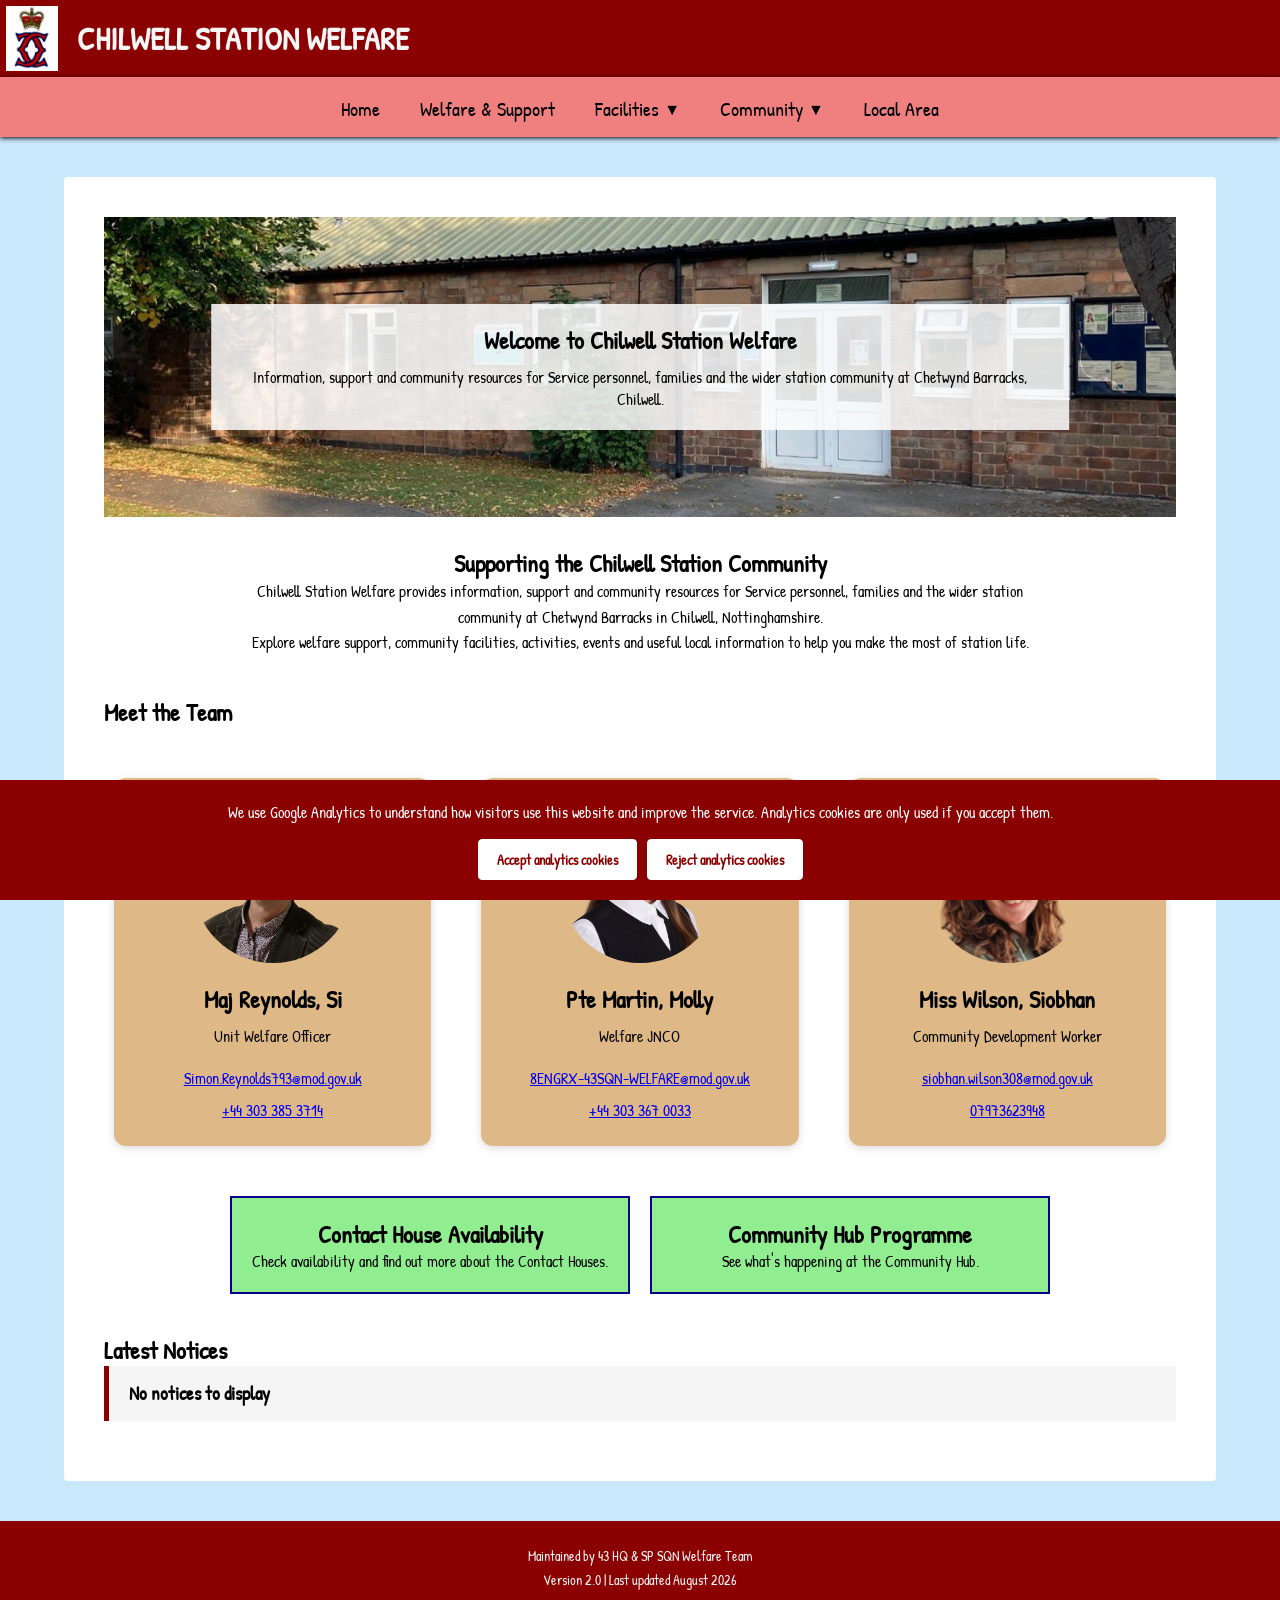
<file: index.html>
<!DOCTYPE html>
<html>
    <head>
        <link rel="stylesheet" href="./cookie-consent.css">
        <script src="./cookie-consent.js" defer></script>

        <title>Chilwell Station Welfare | Chetwynd Barracks</title>
        <meta charset="UTF-8">
        <meta name="viewport" content="width=device-width, initial-scale=1.0">
        <meta name="description" content="Chilwell Station Welfare provides information, support and community resources for Service personnel, families and the wider station community at Chetwynd Barracks, Chilwell.">
        <link rel="stylesheet" href="./style.css">
        <link rel="preconnect" href="https://fonts.googleapis.com">
        <link rel="preconnect" href="https://fonts.gstatic.com" crossorigin>
        <link href="https://fonts.googleapis.com/css2?family=Patrick+Hand&display=swap" rel="stylesheet">
    </head>
    <body>
        <header>
            <a href="./index.html" class="logo">
                <img src="./images/chetwynd-logo.png" alt="Chilwell Station Welfare logo">
                <span>Chilwell Station Welfare</span>
            </a>

            <button class="menu-toggle" id="menu-toggle">☰</button>

            <nav>
                <ul id="nav-menu">
                    <li><a href="./index.html">Home</a></li>
                    <li><a href="./welfare-support.html">Welfare & Support</a></li>

                    <li class="dropdown" id="facilities-dropdown">
                        <button class="dropdown-button" id="facilities-button">Facilities <span>▼</span></button>
                        <ul class="dropdown-menu" id="facilities-menu">
                            <li><a href="./contact-house.html">Welfare Facilities</a></li>
                            <li><a href="./otherfacilities.html">Other Facilities</a></li>
                        </ul>
                    </li>

                    <li class="dropdown" id="community-dropdown">
                        <button class="dropdown-button" id="community-button">Community <span>▼</span></button>
                        <ul class="dropdown-menu" id="community-menu">
                            <li><a href="./whats-on.html">What's On</a></li>
                            <li><a href="./community-hub.html">Community Hub</a></li>
                            <li><a href="./activities-clubs.html">Activities & Clubs</a></li>
                        </ul>
                    </li>
                    <li><a href="./localarea.html">Local Area</a></li>
                </ul>
            </nav>
        </header>
        <main>
            <section class="hero">
                <img src="./images/welfare.jpg" alt="Chilwell Station">

                <div class="hero-text">
                    <h1>Welcome to Chilwell Station Welfare</h1>
                    <p>
                        Information, support and community resources for Service personnel,
                        families and the wider station community at Chetwynd Barracks, Chilwell.
                    </p>
                </div>
            </section>

            <section class="introduction">

                <h2>Supporting the Chilwell Station Community</h2>

                <p>
                    Chilwell Station Welfare provides information, support and community
                    resources for Service personnel, families and the wider station
                    community at Chetwynd Barracks in Chilwell, Nottinghamshire.
                </p>

                <p>
                    Explore welfare support, community facilities, activities, events and
                    useful local information to help you make the most of station life.
                </p>

            </section>

            </section>
            <section>
                <h2 id="meet-team">Meet the Team</h2>
                <div class="profiles">
                    <section class="profile">
                        <img class="uwo-headshot" src="./images/welfare-officer-headshot.png" alt="Profile of welfare officer">
                        <h2>Maj Reynolds, Si</h2>
                        <p class="role">Unit Welfare Officer</p>
                        <a href="mailto:simon.reynolds793@mod.gov.uk">Simon.Reynolds793@mod.gov.uk</a>
                        <a href="tel:+443033778896">+44 303 385 3714</a>
                    </section>
                    <section class="profile">
                        <img src="./images/molly-martin-headshot-.png" alt="Profile of welfare JNCO">
                        <h2>Pte Martin, Molly</h2>
                        <p class="role">Welfare JNCO</p>
                        <a href="mailto:8ENGRX-43SQN-WELFARE@mod.gov.uk">8ENGRX-43SQN-WELFARE@mod.gov.uk</a>
                        <a href="tel:+443033670033">+44 303 367 0033</a>
                    </section>
                    <section class="profile">
                        <img src="./images/community-developer-worker.png" alt="Profile of community worker">
                        <h2>Miss Wilson, Siobhan</h2>
                        <p class="role">Community Development Worker</p>
                        <a href="mailto:siobhan.wilson308@mod.gov.uk">siobhan.wilson308@mod.gov.uk</a>
                        <br><a href="tel:+447973623948">07973623948</a>
                    </section>
                </div>
            </section>

            <section class="quick-links">

                <a href="./contact-house.html">
                    <h2>Contact House Availability</h2>
                    <p>Check availability and find out more about the Contact Houses.</p>
                </a>

                <a href="./whats-on.html">
                    <h2>Community Hub Programme</h2>
                    <p>See what's happening at the Community Hub.</p>
                </a>

            </section>
            <section class="notices">
                <h2>Latest Notices</h2>

                <article>
                    <h3>No notices to display</h3>
                    <p></p>
                </article>
            </section>

        </main>
        <footer>
            <p>Maintained by 43 HQ & SP SQN Welfare Team</p>
            <p>Version 2.0 | Last updated August 2026</p>
        </footer>
        <script src="script.js"></script>
    </body>
    
</html>
</file>
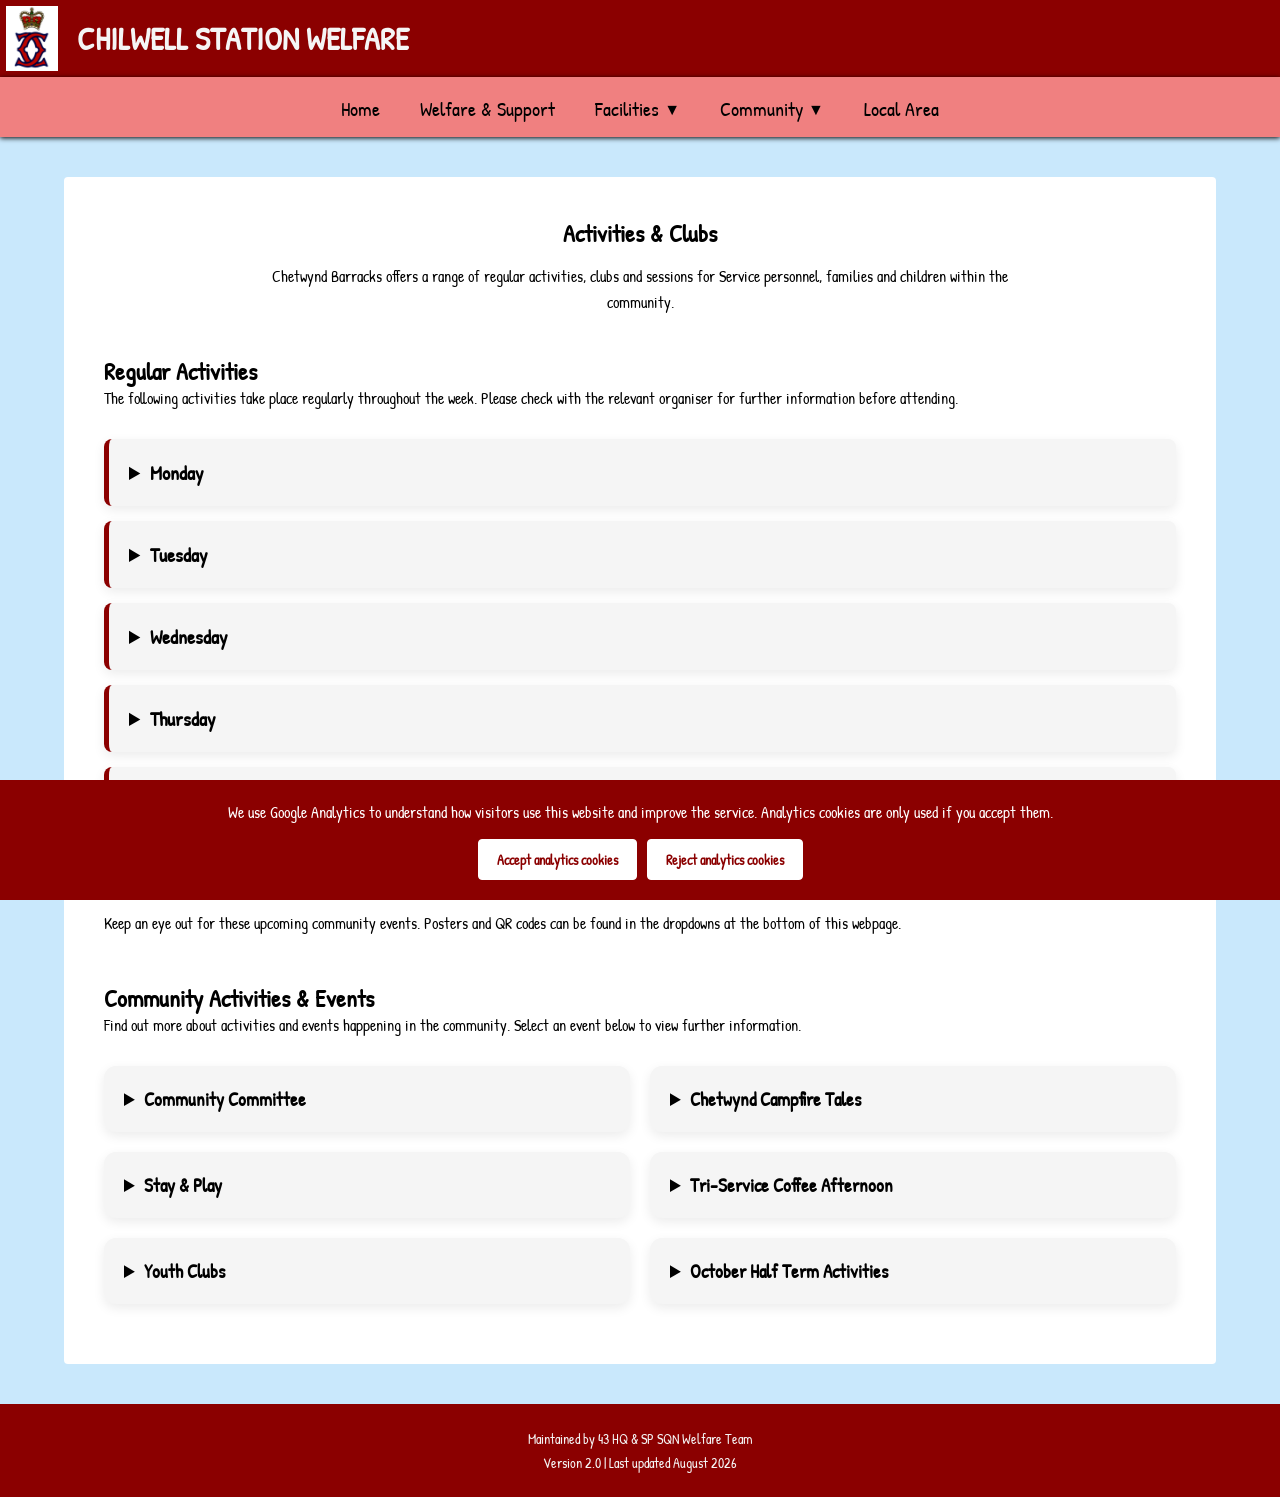
<file: activities-clubs.html>
<!DOCTYPE html>
<html>
    <head>
        <link rel="stylesheet" href="./cookie-consent.css">
        <script src="./cookie-consent.js" defer></script>

        <title>Activities & Clubs | Chilwell Station Welfare</title>
        <meta charset="UTF-8">
        <meta name="viewport" content="width=device-width, initial-scale=1.0">
        <meta name="description" content="See regular activities, youth clubs, family sessions and upcoming community events at Chetwynd Barracks, Chilwell.">
        <link rel="stylesheet" href="./style.css">
        <link rel="preconnect" href="https://fonts.googleapis.com">
        <link rel="preconnect" href="https://fonts.gstatic.com" crossorigin>
        <link href="https://fonts.googleapis.com/css2?family=Patrick+Hand&display=swap" rel="stylesheet">
    </head>
    <body>
        <header>
            <a href="./index.html" class="logo">
                <img src="./images/chetwynd-logo.png" alt="Chilwell Station Welfare logo">
                <span>Chilwell Station Welfare</span>
            </a>
            <button class="menu-toggle" id="menu-toggle">☰</button>
            <nav>
                <ul id="nav-menu">
                    <li><a href="./index.html">Home</a></li>
                    <li><a href="./welfare-support.html">Welfare & Support</a></li>

                    <li class="dropdown" id="facilities-dropdown">
                        <button class="dropdown-button" id="facilities-button">Facilities <span>▼</span></button>
                        <ul class="dropdown-menu" id="facilities-menu">
                            <li><a href="./contact-house.html">Welfare Facilities</a></li>
                            <li><a href="./otherfacilities.html">Other Facilities</a></li>
                        </ul>
                    </li>

                    <li class="dropdown" id="community-dropdown">
                        <button class="dropdown-button" id="community-button">Community <span>▼</span></button>
                        <ul class="dropdown-menu" id="community-menu">
                            <li><a href="./whats-on.html">What's On</a></li>
                            <li><a href="./community-hub.html">Community Hub</a></li>
                            <li><a href="./activities-clubs.html">Activities & Clubs</a></li>
                        </ul>
                    </li>
                    <li><a href="./localarea.html">Local Area</a></li>
                </ul>
            </nav>
        </header>
        <main>
            <section class="introduction">
                <h1>Activities & Clubs</h1>
                <p>
                    Chetwynd Barracks offers a range of regular activities,
                    clubs and sessions for Service personnel, families and
                    children within the community.
                </p>
            </section>

            <!-- REGULAR ACTIVITIES -->

            <section class="whats-on-section">
                <h2>Regular Activities</h2>
                <p>
                    The following activities take place regularly throughout the week.
                    Please check with the relevant organiser for further information before attending.
                </p>
                <div class="activity-days">
                    <details class="activity-day">
                        <summary>Monday</summary>
                        <div class="activity-content">
                            <h3>Stay & Play</h3>
                            <p><strong>1000–1130</strong></p>
                            <p>Children aged 4 and under, accompanied by parents or carers.</p>

                            <h3>Inters Youth Club</h3>
                            <p><strong>1600–1730</strong></p>
                            <p>Ages 10–12.</p>

                            <h3>Seniors Youth Club</h3>
                            <p><strong>1730–1900</strong></p>
                            <p>Ages 11–16.</p>

                            <h3>Housing Surgery</h3>
                            <p><strong>First Monday of every month.</strong></p>
                            <p>Pinnacle / Amey.</p>
                        </div>
                    </details>

                    <details class="activity-day">
                        <summary>Tuesday</summary>
                        <div class="activity-content">
                            <h3>Mini Youth Group</h3>
                            <p><strong>1600–1700</strong></p>
                            <p>Ages 5–7.</p>

                            <h3>Junior Youth Club</h3>
                            <p><strong>1730–1900</strong></p>
                            <p>Ages 7–11.</p>
                        </div>
                    </details>

                    <details class="activity-day">
                        <summary>Wednesday</summary>
                        <div class="activity-content">
                            <h3>Wellness Walks</h3>
                            <p><strong>Second Wednesday of every month.</strong></p>
                        </div>
                    </details>

                    <details class="activity-day">
                        <summary>Thursday</summary>
                        <div class="activity-content">
                            <h3>AWS in George Spencer Secondary School</h3>
                            <p>
                                Over lunch. Targeted intervention including deployment
                                support, dealing with anxiety and preventative maintenance.
                            </p>
                            <h3>Tri-Service Coffee Morning</h3>
                            <p><strong>First Thursday of every month, 1530–1630.</strong></p>
                        </div>
                    </details>

                    <details class="activity-day">
                        <summary>Friday</summary>
                        <div class="activity-content">
                            <h3>Chetwynd Campfire Tales</h3>
                            <p><strong>1030–1130</strong></p>
                            <p>
                                Ages 4 and under, accompanied by carers or parents.
                            </p>
                        </div>
                    </details>
                </div>
            </section>

            <!-- UPCOMING EVENTS -->

            <section class="community-section">
                <h2>Upcoming Events</h2>
                <p>
                    Keep an eye out for these upcoming community events. Posters and QR codes can be found in the dropdowns at the bottom of this webpage.
                </p>
            </section>

            <!-- COMMUNITY FLYERS -->

            <section class="whats-on-section">
                <h2>Community Activities & Events</h2>
                <p>
                    Find out more about activities and events happening in the community.
                    Select an event below to view further information.
                </p>
                <div class="poster-grid">
                    <details class="poster-item">
                        <summary>Community Committee</summary>
                        <img src="./images/community-committee.jpg" alt="Community Committee poster">
                    </details>
                    <details class="poster-item">
                        <summary>Chetwynd Campfire Tales</summary>
                        <img src="./images/campfire-tales.jpg" alt="Chetwynd Campfire Tales poster">
                    </details>
                    <details class="poster-item">
                        <summary>Stay & Play</summary>
                        <img src="./images/stay-and-play.jpg" alt="Stay and Play poster">
                    </details>
                    <details class="poster-item">
                        <summary>Tri-Service Coffee Afternoon</summary>
                        <img src="./images/coffee-afternoon.jpg" alt="Tri-Service Coffee Afternoon poster">
                    </details>
                    <details class="poster-item">
                        <summary>Youth Clubs</summary>
                        <img src="./images/youth-club.jpg" alt="Youth Clubs poster">
                    </details>
                    <details class="poster-item">
                        <summary>October Half Term Activities</summary>
                        <img src="./images/Oct_HT1.jpg" alt="October Half term poster">
                        <img src="./images/Oct_HT2.jpg" alt="October Half term activities poster">
                    </details>
                </div>
                </section>
        </main>
        <footer>
            <p>Maintained by 43 HQ & SP SQN Welfare Team</p>
            <p>Version 2.0 | Last updated August 2026</p>
        </footer>
        <script src="script.js"></script>
    </body>
</html>
</file>
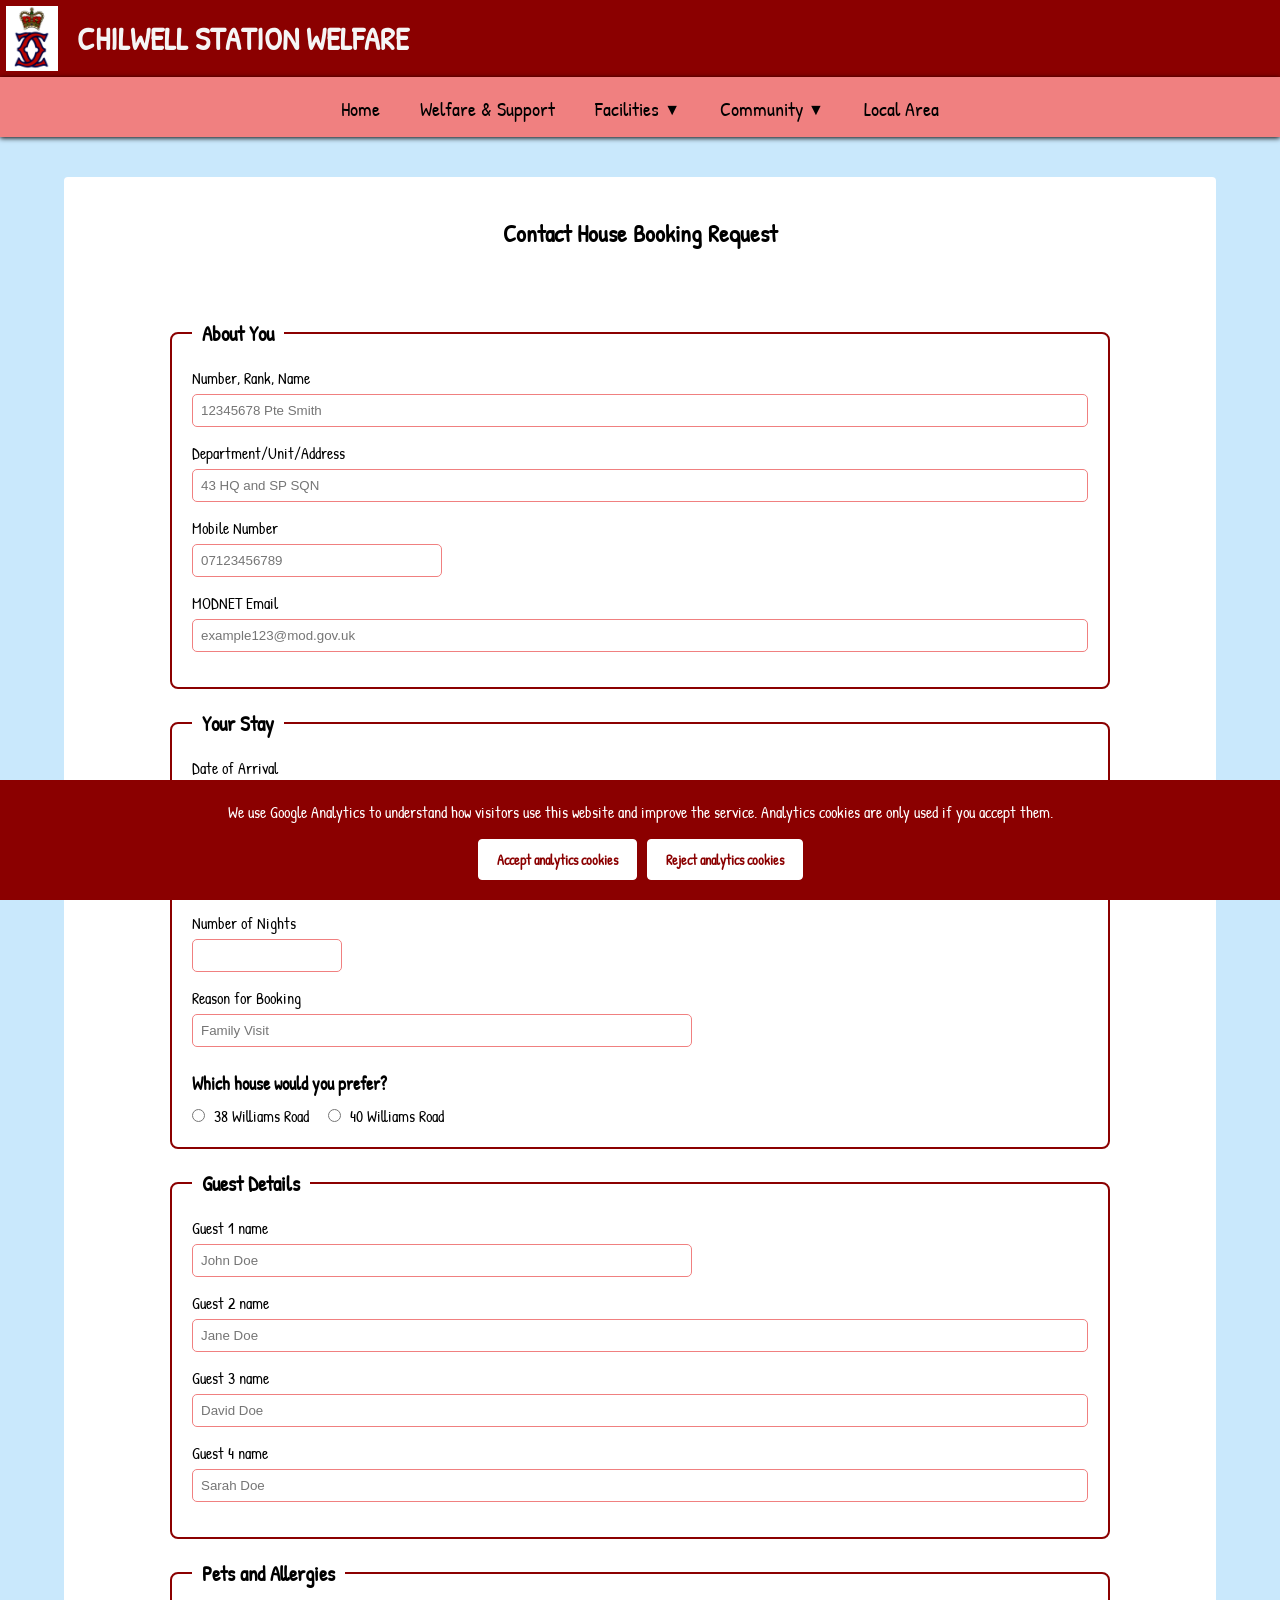
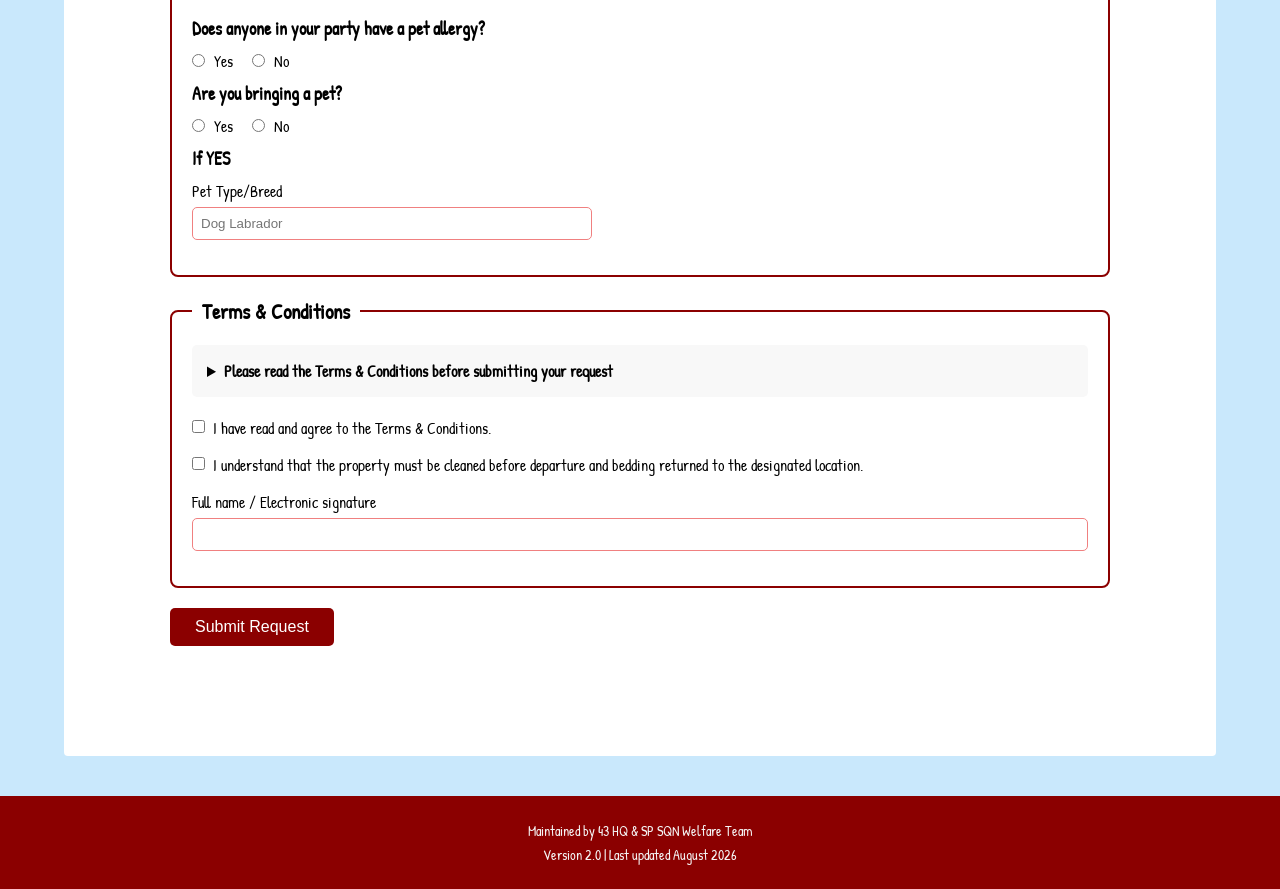
<file: booking-form.html>
<!DOCTYPE html>
<html>
    <head>
        <link rel="stylesheet" href="./cookie-consent.css">
        <script src="./cookie-consent.js" defer></script>

        <title>Booking Form | Chilwell Station Welfare</title>
        <meta charset="UTF-8">
        <meta name="viewport" content="width=device-width, initial-scale=1.0">
        <meta name="description" content="Request a booking for the Contact House at Chetwynd Barracks, Chilwell.">
        <link rel="stylesheet" href="./style.css">
        <link rel="preconnect" href="https://fonts.googleapis.com">
        <link rel="preconnect" href="https://fonts.gstatic.com" crossorigin>
        <link href="https://fonts.googleapis.com/css2?family=Patrick+Hand&display=swap" rel="stylesheet">
    </head>
    <body>
        <header>
            <a href="./index.html" class="logo">
                <img src="./images/chetwynd-logo.png" alt="Chilwell Station Welfare logo">
                <span>Chilwell Station Welfare</span>
            </a>

            <button class="menu-toggle" id="menu-toggle">☰</button>

            <nav>
                <ul id="nav-menu">
                    <li><a href="./index.html">Home</a></li>
                    <li><a href="./welfare-support.html">Welfare & Support</a></li>

                    <li class="dropdown" id="facilities-dropdown">
                        <button class="dropdown-button" id="facilities-button">Facilities <span>▼</span></button>
                        <ul class="dropdown-menu" id="facilities-menu">
                            <li><a href="./contact-house.html">Welfare Facilities</a></li>
                            <li><a href="./otherfacilities.html">Other Facilities</a></li>
                        </ul>
                    </li>

                    <li class="dropdown" id="community-dropdown">
                        <button class="dropdown-button" id="community-button">Community <span>▼</span></button>
                        <ul class="dropdown-menu" id="community-menu">
                            <li><a href="./whats-on.html">What's On</a></li>
                            <li><a href="./community-hub.html">Community Hub</a></li>
                            <li><a href="./activities-clubs.html">Activities & Clubs</a></li>
                        </ul>
                    </li>
                    <li><a href="./localarea.html">Local Area</a></li>
                </ul>
            </nav>
        </header>
        <main>
            <section class="introduction">
                <h1>Contact House Booking Request</h1>
            </section>
            <div class="form-container">
                <form action="">
                <!--About you section of the form-->
                    <fieldset class="form-sections">
                        <legend>About You</legend>

                        <label for="number-rank-name">Number, Rank, Name</label>
                        <input 
                        type="text" 
                        id="number-rank-name" 
                        name="number-rank-name" 
                        placeholder="12345678 Pte Smith"
                        required>

                        <label for="department-unit-address">Department/Unit/Address</label>
                        <input 
                        type="text" 
                        id="department-unit-address" 
                        name="department-unit-address" 
                        placeholder="43 HQ and SP SQN">

                        <label for="mobile-number">Mobile Number</label>
                        <input 
                        type="tel" 
                        id="mobile-number" 
                        name="mobile-number" 
                        placeholder="07123456789"
                        required>

                        <label for="modnet-email">MODNET Email</label>
                        <input 
                        type="email" 
                        id="modnet-email" 
                        name="modnet-email" 
                        placeholder="example123@mod.gov.uk"
                        required>
                    
                    </fieldset>
                
                    <!--Your stay section of the form-->

                    <fieldset class="form-sections">
                        <legend>Your Stay</legend>
                        <label for="arrival-date">Date of Arrival</label>
                        <input 
                        type="date" 
                        id="arrival-date" 
                        name="arrival-date"
                        required>

                        <label for="departure-date">Date of Departure</label>
                        <input 
                        type="date" 
                        id="departure-date" 
                        name="departure-date"
                        required>

                        <label for="number-of-nights">Number of Nights</label>
                        <input 
                        type="number" 
                        name="number-of-nights" 
                        id="number-of-nights"
                        readonly>

                        <label for="reason-of-booking">Reason for Booking</label>
                        <input 
                        type="text" 
                        id="reason-of-booking" 
                        name="reason-of-booking" 
                        placeholder="Family Visit">

                        <h3>Which house would you prefer?</h3>

                        <input 
                        type="radio" 
                        name="house-preference" 
                        id="ch38wr"
                        required>
                        <label for="ch38wr">38 Williams Road</label>

                        <input 
                        type="radio" 
                        name="house-preference" 
                        id="ch40wr">
                        <label for="ch40wr">40 Williams Road</label>

                    </fieldset>
                    
                <!--Guest Information section of the form-->

                    <fieldset class="form-sections">
                        <legend>Guest Details</legend>

                        <label for="guest1">Guest 1 name</label>
                        <input 
                        type="text" 
                        id="guest1" 
                        name="guest1" 
                        placeholder="John Doe">

                        <label for="guest1">Guest 2 name</label>
                        <input 
                        type="text" 
                        id="guest2" 
                        name="guest2" 
                        placeholder="Jane Doe">

                        <label for="guest1">Guest 3 name</label>
                        <input 
                        type="text" 
                        id="guest3" 
                        name="guest3" 
                        placeholder="David Doe">

                        <label for="guest1">Guest 4 name</label>
                        <input 
                        type="text" 
                        id="guest4" 
                        name="guest4" 
                        placeholder="Sarah Doe">
                    </fieldset>

                <!--Guest Information section of the form-->

                    <fieldset class="form-sections">
                        <legend>Pets and Allergies</legend>
                        
                        <h3>Does anyone in your party have a pet allergy?</h3>

                        <input 
                        type="radio" 
                        name="allergy" 
                        id="yes-allegy">
                        <label for="yes-allergy">Yes</label>

                        <input 
                        type="radio" 
                        name="allergy" 
                        id="no-allegy">
                        <label for="no-allergy">No</label>

                        <h3>Are you bringing a pet?</h3>

                        <input 
                        type="radio" 
                        name="pet" 
                        id="yes-pet">
                        <label for="yes-pet">Yes</label>

                        <input 
                        type="radio" 
                        name="pet" 
                        id="no-pet">
                        <label for="no-pet">No</label>

                        <h3>If YES</h3>

                        <label for="petbreed">Pet Type/Breed</label>
                        <input 
                        type="text" 
                        id="petbreed" 
                        name="petbreed" 
                        placeholder="Dog Labrador">
                        
                    </fieldset>

                    <!--Confirmation section-->

                    <!-- Terms and Conditions -->
                    <fieldset class="form-sections">
                        <legend>Terms & Conditions</legend>

                        <details>
                            <summary>Please read the Terms & Conditions before submitting your request</summary>

                            <h3>Booking Information</h3>
                            <p>
                                House bookings are subject to availability and are not confirmed
                                until you have received confirmation from the Welfare Office.
                            </p>

                            <h3>Arrival and Departure</h3>
                            <p>
                                Guests must arrive and depart at the agreed times. Any changes to
                                your booking should be communicated to the Welfare Office as soon
                                as possible.
                            </p>

                            <h3>Guests</h3>
                            <p>
                                Only the guests listed on the booking request may stay at the
                                property. Please ensure all guest details are provided accurately.
                            </p>

                            <h3>Pets and Allergies</h3>
                            <p>
                                Pets must be declared on the booking request. Guests are responsible
                                for informing the Welfare Office of any allergies or other relevant
                                requirements before their stay.
                            </p>

                            <h3>Property and Cleaning</h3>
                            <p>
                                The property must be left clean and tidy before departure.
                                All bedding must be removed and returned to the designated location.
                            </p>

                            <h3>Damage</h3>
                            <p>
                                Any damage to the property or its contents must be reported to the
                                Welfare Office as soon as possible.
                            </p>

                            <h3>Cancellation</h3>
                            <p>
                                If you need to cancel your booking, please notify the Welfare Office
                                as soon as possible so that the accommodation can be made available
                                to others.
                            </p>

                        </details>

                        <div class="agreement">
                            <input
                                type="checkbox"
                                id="terms-agreement"
                                name="terms-agreement"
                                required
                            >
                            <label for="terms-agreement">
                                I have read and agree to the Terms & Conditions.
                            </label>
                        </div>

                        <div class="agreement">
                            <input
                                type="checkbox"
                                id="cleaning-agreement"
                                name="cleaning-agreement"
                                required
                            >
                            <label for="cleaning-agreement">
                                I understand that the property must be cleaned before departure
                                and bedding returned to the designated location.
                            </label>
                        </div>

                        <label for="signature">Full name / Electronic signature</label>
                        <input
                            type="text"
                            id="signature"
                            name="signature"
                            required
                        >

                    </fieldset>

                    <!--Submit button-->

                    <button type="submit" id="submit-request">Submit Request</button>

                </form>
            </div>



        </main>
        <footer>
            <p>Maintained by 43 HQ & SP SQN Welfare Team</p>
            <p>Version 2.0 | Last updated August 2026</p>
        </footer>
        <script src="script.js"></script>
    </body>
    
</html>
</file>
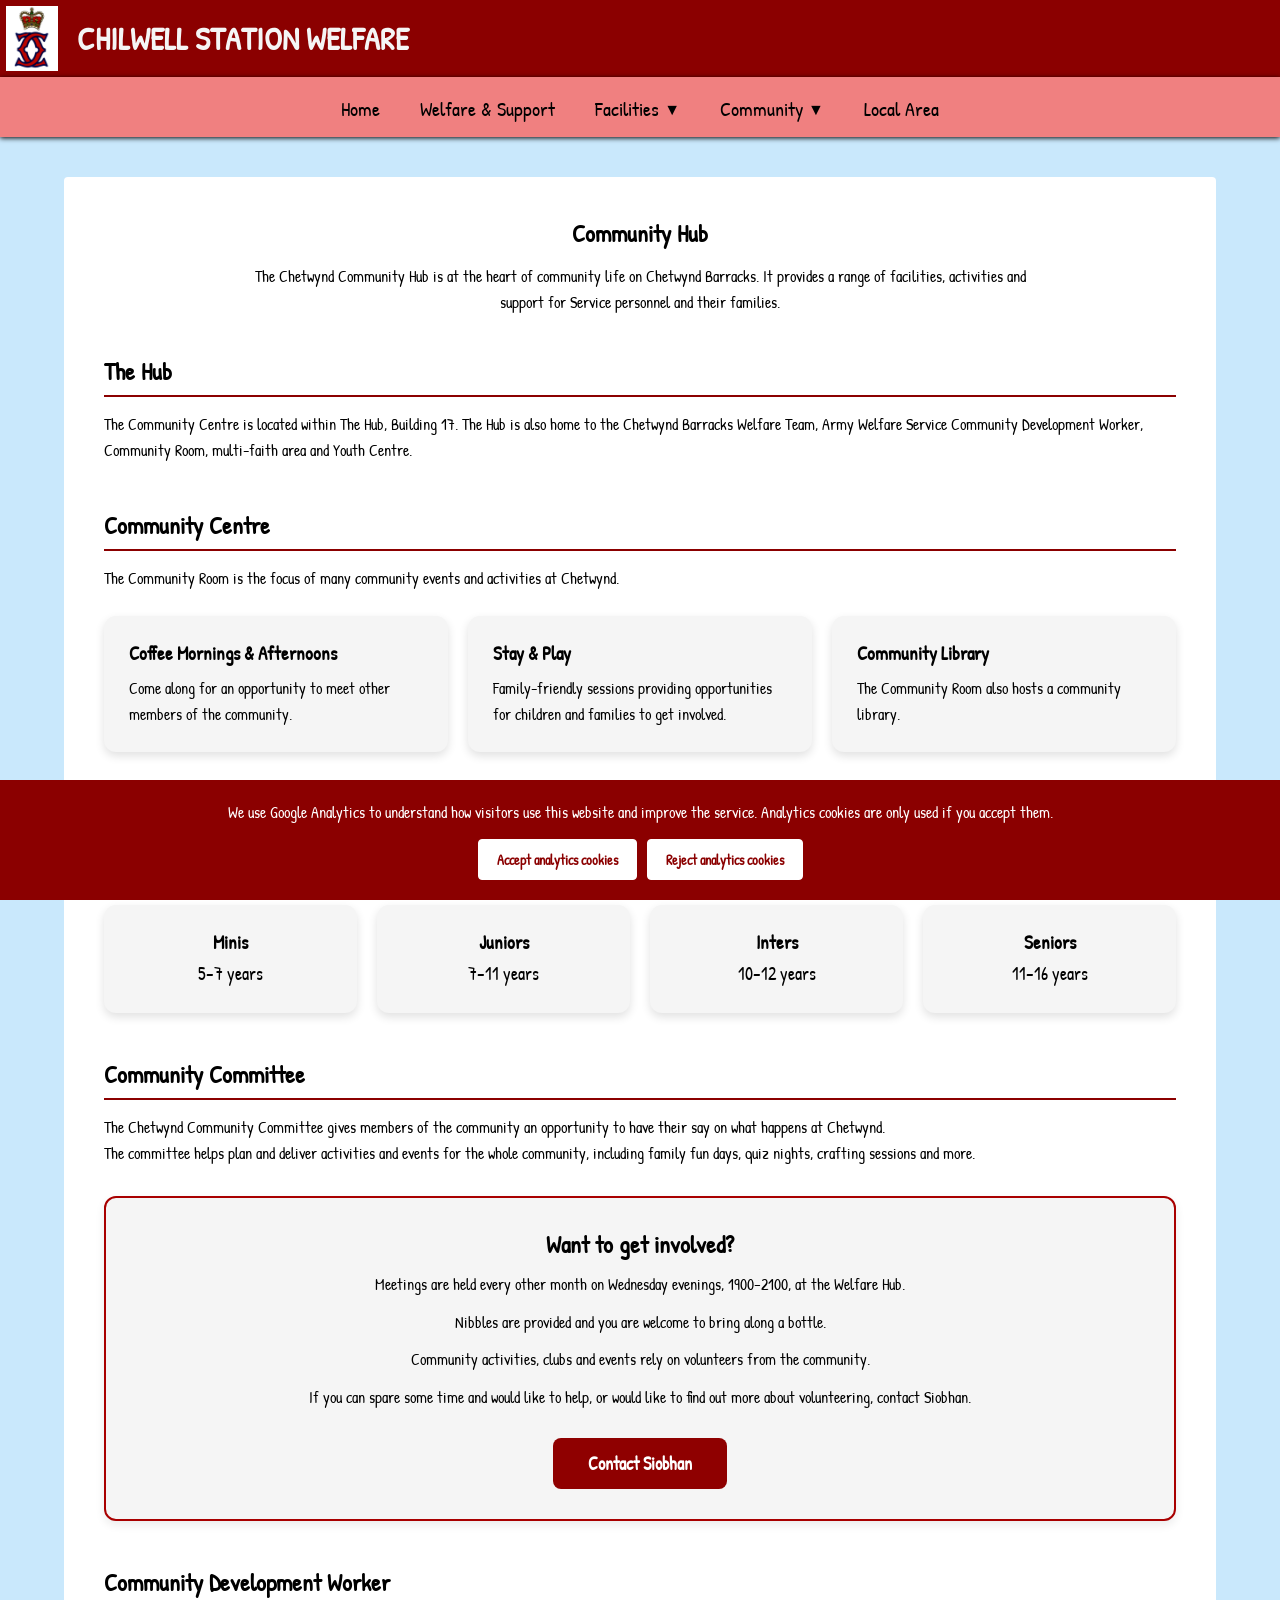
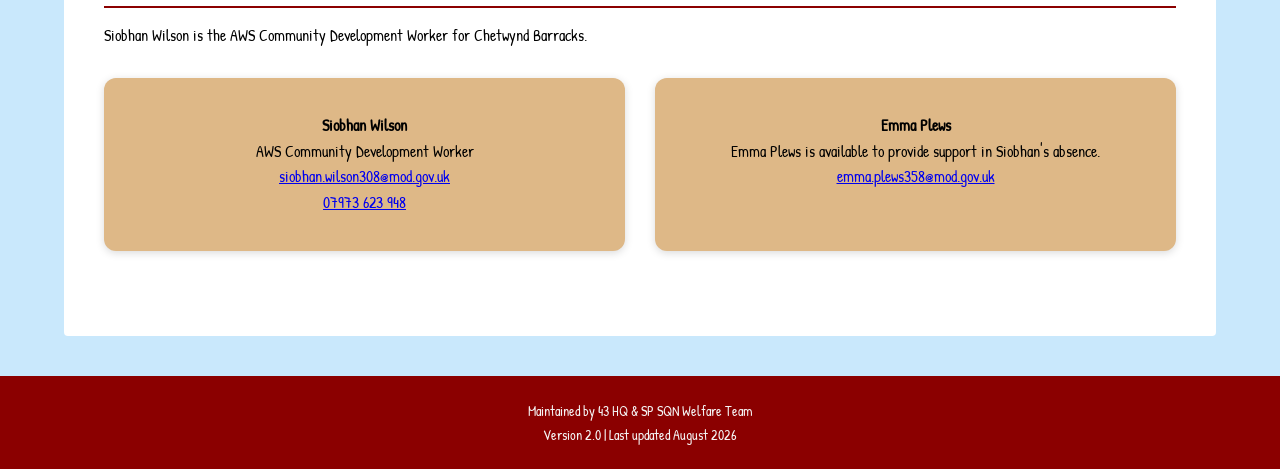
<file: community-hub.html>
<!DOCTYPE html>
<html>
    <head>
        <link rel="stylesheet" href="./cookie-consent.css">
        <script src="./cookie-consent.js" defer></script>

        <title>Community Hub | Chilwell Station Welfare</title>
        <meta charset="UTF-8">
        <meta name="viewport" content="width=device-width, initial-scale=1.0">
        <meta name="description" content="Find information about the Community Hub at Chetwynd Barracks, including community facilities, activities, youth clubs and support for Service personnel and families.">
        <link rel="stylesheet" href="./style.css">
        <link rel="preconnect" href="https://fonts.googleapis.com">
        <link rel="preconnect" href="https://fonts.gstatic.com" crossorigin>
        <link href="https://fonts.googleapis.com/css2?family=Patrick+Hand&display=swap" rel="stylesheet">
    </head>
    <body>
        <header>
            <a href="./index.html" class="logo">
                <img src="./images/chetwynd-logo.png" alt="Chilwell Station Welfare logo">
                <span>Chilwell Station Welfare</span>
            </a>

            <button class="menu-toggle" id="menu-toggle">☰</button>

            <nav>
                <ul id="nav-menu">
                    <li><a href="./index.html">Home</a></li>
                    <li><a href="./welfare-support.html">Welfare & Support</a></li>

                    <li class="dropdown" id="facilities-dropdown">
                        <button class="dropdown-button" id="facilities-button">Facilities <span>▼</span></button>
                        <ul class="dropdown-menu" id="facilities-menu">
                            <li><a href="./contact-house.html">Welfare Facilities</a></li>
                            <li><a href="./otherfacilities.html">Other Facilities</a></li>
                        </ul>
                    </li>

                    <li class="dropdown" id="community-dropdown">
                        <button class="dropdown-button" id="community-button">Community <span>▼</span></button>
                        <ul class="dropdown-menu" id="community-menu">
                            <li><a href="./whats-on.html">What's On</a></li>
                            <li><a href="./community-hub.html">Community Hub</a></li>
                            <li><a href="./activities-clubs.html">Activities & Clubs</a></li>
                        </ul>
                    </li>
                    <li><a href="./localarea.html">Local Area</a></li>
                </ul>
            </nav>
        </header>
        <main>
            <section class="introduction">
                <h1>Community Hub</h1>
                <p>
                    The Chetwynd Community Hub is at the heart of community life on
                    Chetwynd Barracks. It provides a range of facilities, activities
                    and support for Service personnel and their families.
                </p>
            </section>

            <section class="community-section">
                <h2>The Hub</h2>
                <p>
                    The Community Centre is located within The Hub, Building 17. The Hub is also home to the Chetwynd Barracks Welfare Team, Army Welfare Service Community Development Worker, Community Room, multi-faith area and Youth Centre.
                </p>
            </section>

            <section class="community-section">
                <h2>Community Centre</h2>
                <p>
                    The Community Room is the focus of many community events and activities at Chetwynd.
                </p>
                <div class="community-grid">
                    <article class="community-card">
                        <h3>Coffee Mornings & Afternoons</h3>
                        <p>
                            Come along for an opportunity to meet other members of the community.
                        </p>
                    </article>
                    <article class="community-card">
                        <h3>Stay & Play</h3>
                        <p>
                            Family-friendly sessions providing opportunities
                            for children and families to get involved.
                        </p>
                    </article>
                    <article class="community-card">
                        <h3>Community Library</h3>
                        <p>
                            The Community Room also hosts a community library.
                        </p>
                    </article>
                </div>
            </section>

            <section class="community-section">
                <h2>Youth Centre</h2>
                <p>
                    Youth clubs are held in the Youth Centre for children and young people across a range of age groups.
                </p>
                <div class="youth-grid">
                    <article class="community-card">
                        <h3>Minis</h3>
                        <p>5–7 years</p>
                    </article>
                    <article class="community-card">
                        <h3>Juniors</h3>
                        <p>7–11 years</p>
                    </article>
                    <article class="community-card">
                        <h3>Inters</h3>
                        <p>10–12 years</p>
                    </article>
                    <article class="community-card">
                        <h3>Seniors</h3>
                        <p>11–16 years</p>
                    </article>
                </div>
            </section>
            <section class="community-section">
                <h2>Community Committee</h2>
                <p>
                    The Chetwynd Community Committee gives members of the community an opportunity to have their say on what happens at Chetwynd.
                </p>
                <p>
                    The committee helps plan and deliver activities and events for the
                    whole community, including family fun days, quiz nights, crafting
                    sessions and more.
                </p>
                <div class="committee-card">
                    <h3>Want to get involved?</h3>
                    <p>
                        Meetings are held every other month on Wednesday evenings,
                        1900–2100, at the Welfare Hub.
                    </p>
                    <p>
                        Nibbles are provided and you are welcome to bring along a bottle.
                    </p>
                    <p>
                        Community activities, clubs and events rely on volunteers from the community.
                    </p>                    
                    <p>
                        If you can spare some time and would like to help, or would like to find out more about volunteering, contact Siobhan.
                    </p>
                    <a class="button book" href="mailto:siobhan.wilson308@mod.gov.uk">Contact Siobhan</a>
                </div>
            </section>

            <section class="community-section">
                <h2>Community Development Worker</h2>
                <p>
                    Siobhan Wilson is the AWS Community Development Worker for Chetwynd Barracks.
                </p>
                
                <div class="contact-details"> <!--contact-details-->
                    <div class="contact-detail-card">
                        <p>
                            <strong>Siobhan Wilson</strong><br>
                            AWS Community Development Worker<br>
                            <a href="mailto:siobhan.wilson308@mod.gov.uk">
                                siobhan.wilson308@mod.gov.uk
                            </a><br>
                            <a href="tel:07973623948">
                                07973 623 948
                            </a>
                        </p>
                    </div>
                    <div class="contact-detail-card">
                        <p>
                            <strong>Emma Plews</strong><br>
                            Emma Plews is available to provide support in Siobhan's absence. <br>
                            <a href="mailto:emma.plews358@mod.gov.uk">emma.plews358@mod.gov.uk</a>
                        </p>
                    </div>
                </div>
            </section>
        </main>
        <footer>
            <p>Maintained by 43 HQ & SP SQN Welfare Team</p>
            <p>Version 2.0 | Last updated August 2026</p>
        </footer>
        <script src="script.js"></script>
    </body>
    
</html>
</file>
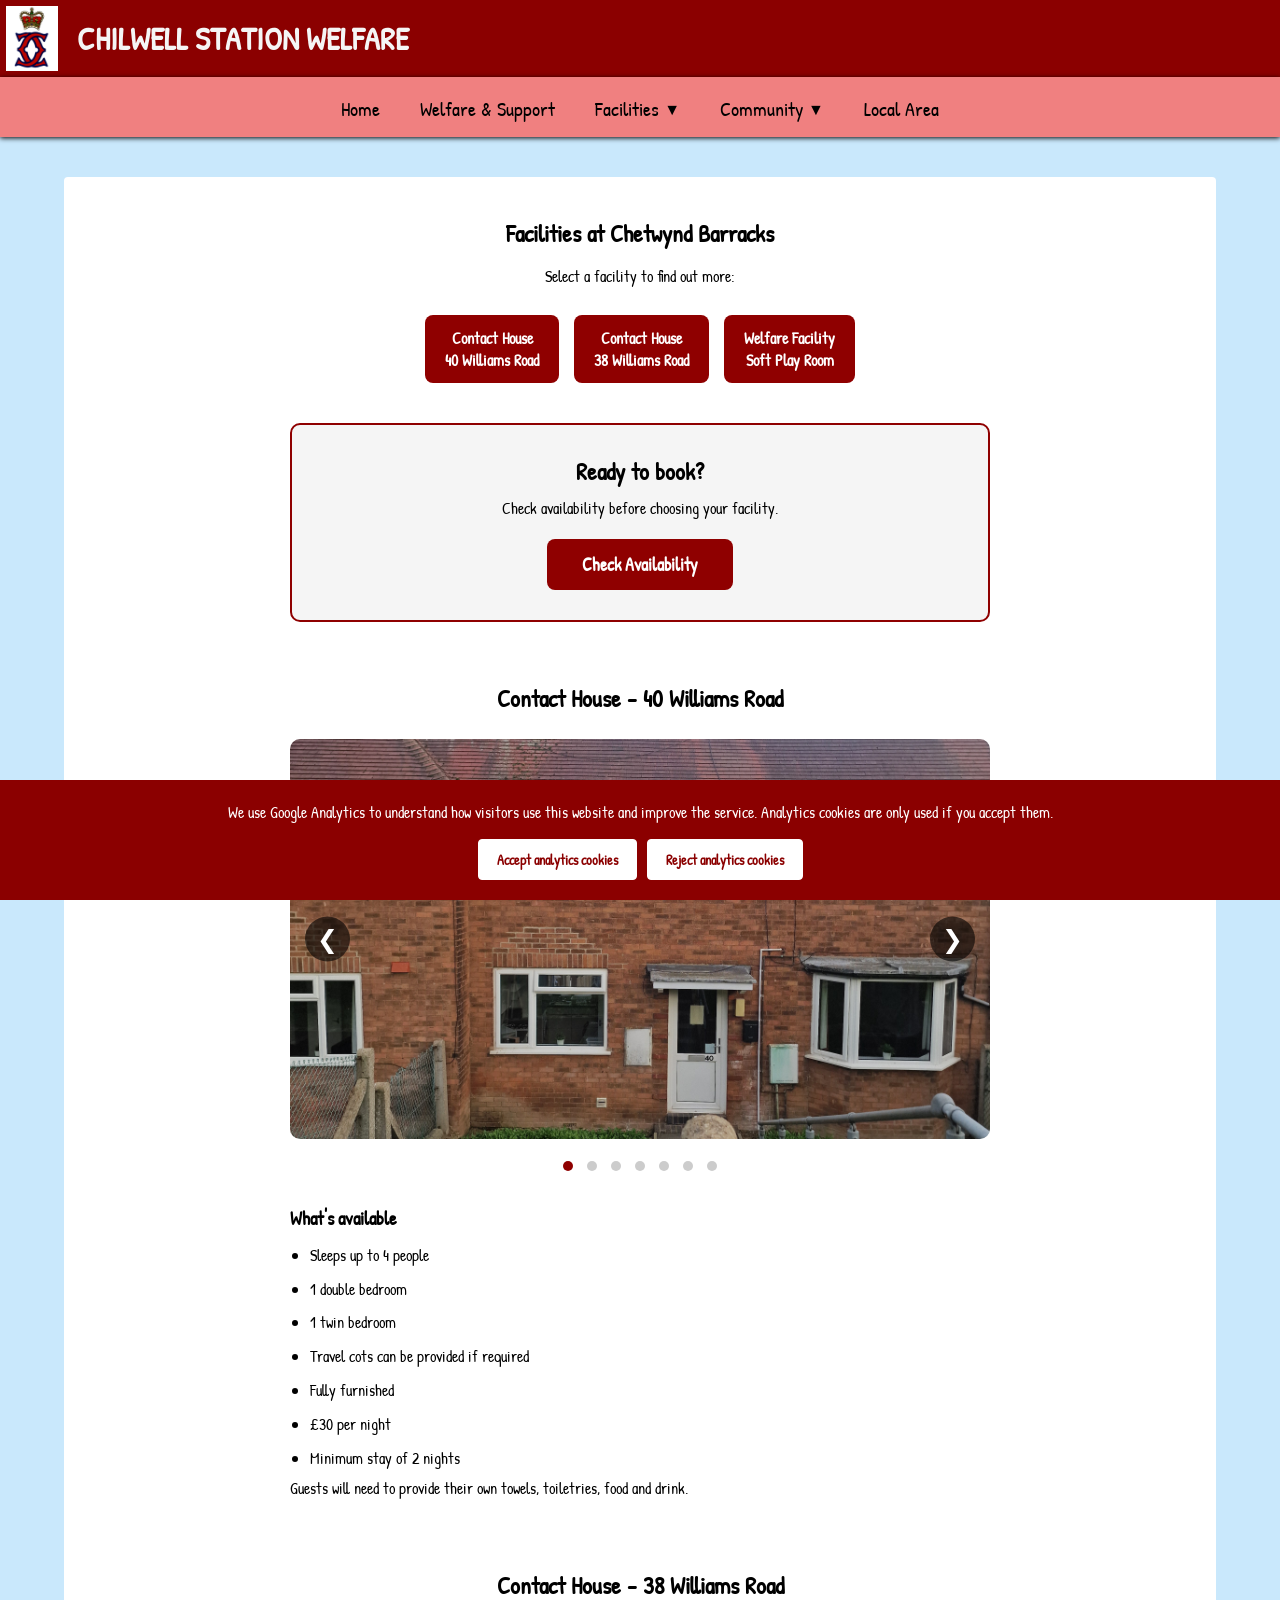
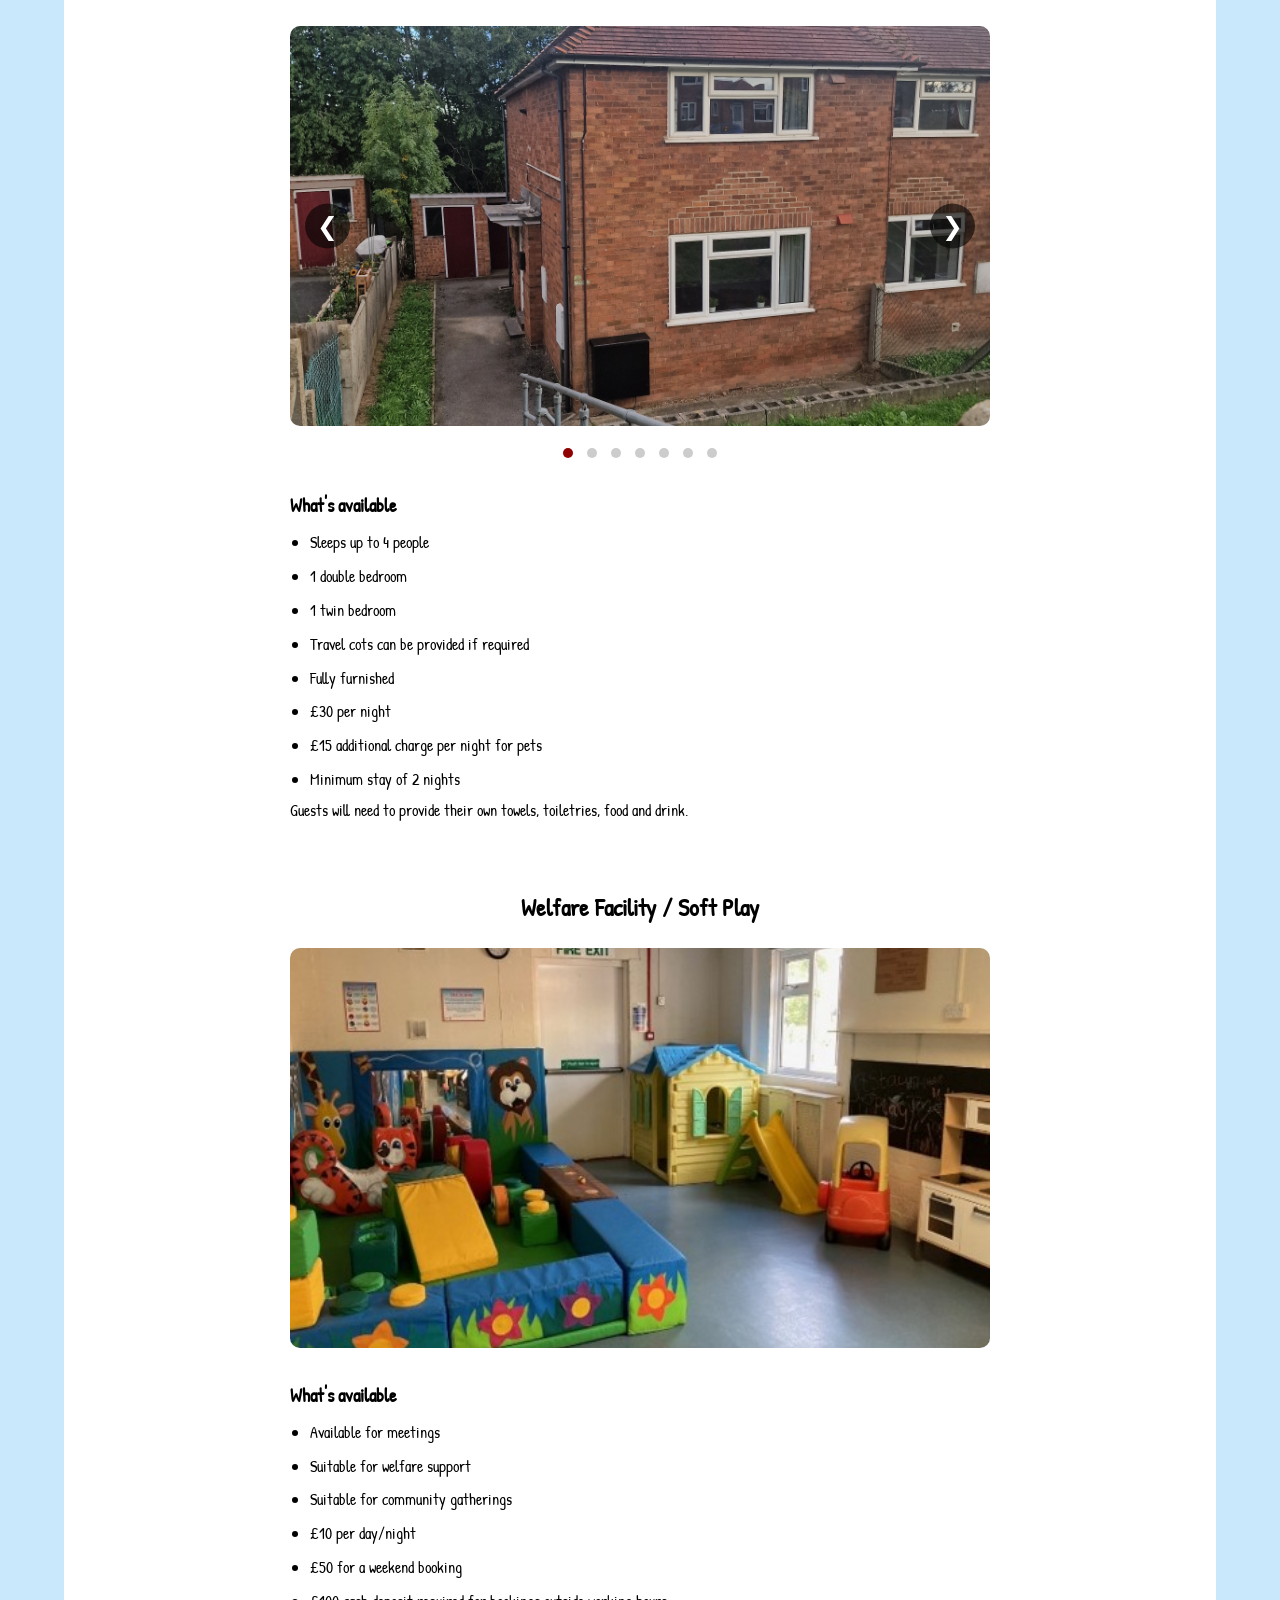
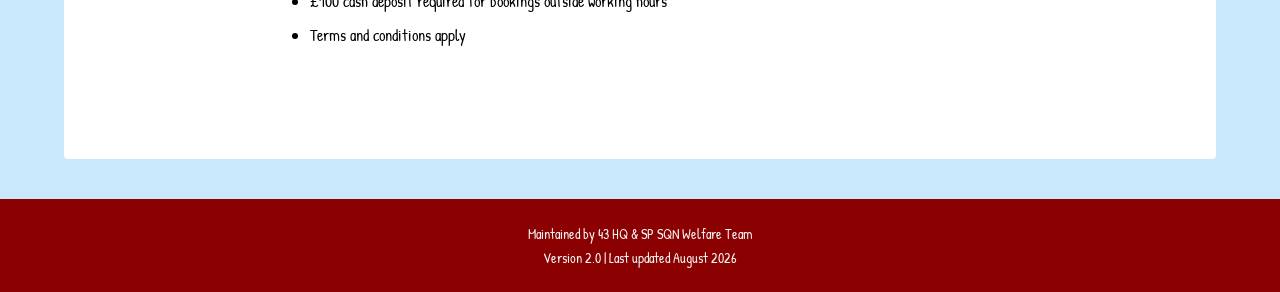
<file: contact-house.html>
<!DOCTYPE html>
<html>
    <head>
        <link rel="stylesheet" href="./cookie-consent.css">
        <script src="./cookie-consent.js" defer></script>

        <title>Welfare Facilities | Chilwell Station Welfare</title>
        <meta charset="UTF-8">
        <meta name="viewport" content="width=device-width, initial-scale=1.0">
        <meta name="description" content="Explore welfare facilities at Chetwynd Barracks, including Contact Houses at 38 and 40 Williams Road and the Welfare Facility soft play room. Check availability before booking.">
        <link rel="stylesheet" href="./style.css">
        <link rel="preconnect" href="https://fonts.googleapis.com">
        <link rel="preconnect" href="https://fonts.gstatic.com" crossorigin>
        <link href="https://fonts.googleapis.com/css2?family=Patrick+Hand&display=swap" rel="stylesheet">
    </head>
    <body>
        <header>
            <a href="./index.html" class="logo">
                <img src="./images/chetwynd-logo.png" alt="Chilwell Station Welfare logo">
                <span>Chilwell Station Welfare</span>
            </a>
            
            <button class="menu-toggle" id="menu-toggle">☰</button>

            <nav>
                <ul id="nav-menu">
                    <li><a href="./index.html">Home</a></li>
                    <li><a href="./welfare-support.html">Welfare & Support</a></li>

                    <li class="dropdown" id="facilities-dropdown">
                        <button class="dropdown-button" id="facilities-button">Facilities <span>▼</span></button>
                        <ul class="dropdown-menu" id="facilities-menu">
                            <li><a href="./contact-house.html">Welfare Facilities</a></li>
                            <li><a href="./otherfacilities.html">Other Facilities</a></li>
                        </ul>
                    </li>

                    <li class="dropdown" id="community-dropdown">
                        <button class="dropdown-button" id="community-button">Community <span>▼</span></button>
                        <ul class="dropdown-menu" id="community-menu">
                            <li><a href="./whats-on.html">What's On</a></li>
                            <li><a href="./community-hub.html">Community Hub</a></li>
                            <li><a href="./activities-clubs.html">Activities & Clubs</a></li>
                        </ul>
                    </li>
                    <li><a href="./localarea.html">Local Area</a></li>
                </ul>
            </nav>
        </header>
        <main>
            <section class="introduction">

                <h1>Facilities at Chetwynd Barracks</h1>

                <p>Select a facility to find out more:</p>

                <div class="facility-links">
                    <a href="#40-williams">Contact House<br>40 Williams Road</a>
                    <a href="#38-williams">Contact House<br>38 Williams Road</a>
                    <a href="#soft-play">Welfare Facility<br>Soft Play Room</a>
                </div>

            </section>

            <section class="availability">
                <h2>Ready to book?</h2>
                <p>Check availability before choosing your facility.</p>
                <a class="button book" href="./facility-availability.html">
                    Check Availability
                </a>
            </section>

            <section class="facility">

                <h2 id="40-williams">Contact House - 40 Williams Road</h2>

                <div class="slider">

                    <button class="slider-button previous" aria-label="Previous photo">
                        &#10094;
                    </button>

                    <div class="slides">
                        <img src="./images/40wrfront.jpg" alt="Front view of 40 Williams Road">
                        <img src="./images/40wrdouble.jpg" alt="Double bedroom at 40 Williams Road">
                        <img src="./images/40wrtwin.jpg" alt="Twin bedroom at 40 Williams Road">
                        <img src="./images/40wrlivingroom.jpg" alt="Living room at 40 Williams Road">
                        <img src="./images/40wrkitchen.jpg" alt="Kitchen at 40 Williams Road">
                        <img src="./images/40wrbathroom.jpg" alt="Upstairs bathroom at 40 Williams Road">
                        <img src="./images/40wrbathroom2.jpg" alt="Downstairs toilet at 40 Williams Road">
                    </div>

                    <button class="slider-button next" aria-label="Next photo">
                        &#10095;
                    </button>

                </div>

                <div class="dots">
                    <span class="dot active"></span>
                    <span class="dot"></span>
                    <span class="dot"></span>
                    <span class="dot"></span>
                    <span class="dot"></span>
                    <span class="dot"></span>
                    <span class="dot"></span>
                </div>


                <div class="facility-info">

                    <h3>What's available</h3>

                    <ul>
                        <li>Sleeps up to 4 people</li>
                        <li>1 double bedroom</li>
                        <li>1 twin bedroom</li>
                        <li>Travel cots can be provided if required</li>
                        <li>Fully furnished</li>
                        <li>£30 per night</li>
                        <li>Minimum stay of 2 nights</li>
                    </ul>

                    <p>
                        Guests will need to provide their own towels, toiletries,
                        food and drink.
                    </p>

                </div>

            </section>

            <section class="facility">

                <h2 id="38-williams">Contact House - 38 Williams Road</h2>

                <div class="slider">

                    <button class="slider-button previous" aria-label="Previous photo">
                        &#10094;
                    </button>

                    <div class="slides">
                        <img src="./images/38wrfront.jpg" alt="Front view of 38 Williams Road">
                        <img src="./images/38wrdouble.jpg" alt="Double bedroom at 38 Williams Road">
                        <img src="./images/38wrtwin.jpg" alt="Twin bedroom at 38 Williams Road">
                        <img src="./images/38wrlivingroom.jpg" alt="Living room at 38 Williams Road">
                        <img src="./images/38wrkitchen.jpg" alt="Kitchen at 38 Williams Road">
                        <img src="./images/38wrbath.jpg" alt="Upstairs bathroom at 38 Williams Road">
                        <img src="./images/38wrtoilet.jpg" alt="Downstairs toilet at 38 Williams Road">
                        
                    </div>

                    <button class="slider-button next" aria-label="Next photo">
                        &#10095;
                    </button>

                </div>

                <div class="dots">
                    <span class="dot active"></span>
                    <span class="dot"></span>
                    <span class="dot"></span>
                    <span class="dot"></span>
                    <span class="dot"></span>
                    <span class="dot"></span>
                    <span class="dot"></span>
                </div>

                <div class="facility-info">

                    <h3>What's available</h3>

                    <ul>
                        <li>Sleeps up to 4 people</li>
                        <li>1 double bedroom</li>
                        <li>1 twin bedroom</li>
                        <li>Travel cots can be provided if required</li>
                        <li>Fully furnished</li>
                        <li>£30 per night</li>
                        <li>£15 additional charge per night for pets</li>
                        <li>Minimum stay of 2 nights</li>
                    </ul>

                    <p>
                        Guests will need to provide their own towels, toiletries,
                        food and drink.
                    </p>

                </div>

            </section>

            <section class="facility">

                <h2 id="soft-play">Welfare Facility / Soft Play</h2>

                <div class="facility-image">
                    <img src="./images/soft-play-picture.jpg" alt="Soft Play area available to book">
                </div>

                <div class="facility-info">

                    <h3>What's available</h3>

                    <ul>
                        <li>Available for meetings</li>
                        <li>Suitable for welfare support</li>
                        <li>Suitable for community gatherings</li>
                        <li>£10 per day/night</li>
                        <li>£50 for a weekend booking</li>
                        <li>£100 cash deposit required for bookings outside working hours</li>
                        <li>Terms and conditions apply</li>
                    </ul>

                </div>

            </section>
            

        </main>
        <footer>
            <p>Maintained by 43 HQ & SP SQN Welfare Team</p>
            <p>Version 2.0 | Last updated August 2026</p>
        </footer>
        <script src="script.js"></script>
    </body>
</html>
</file>
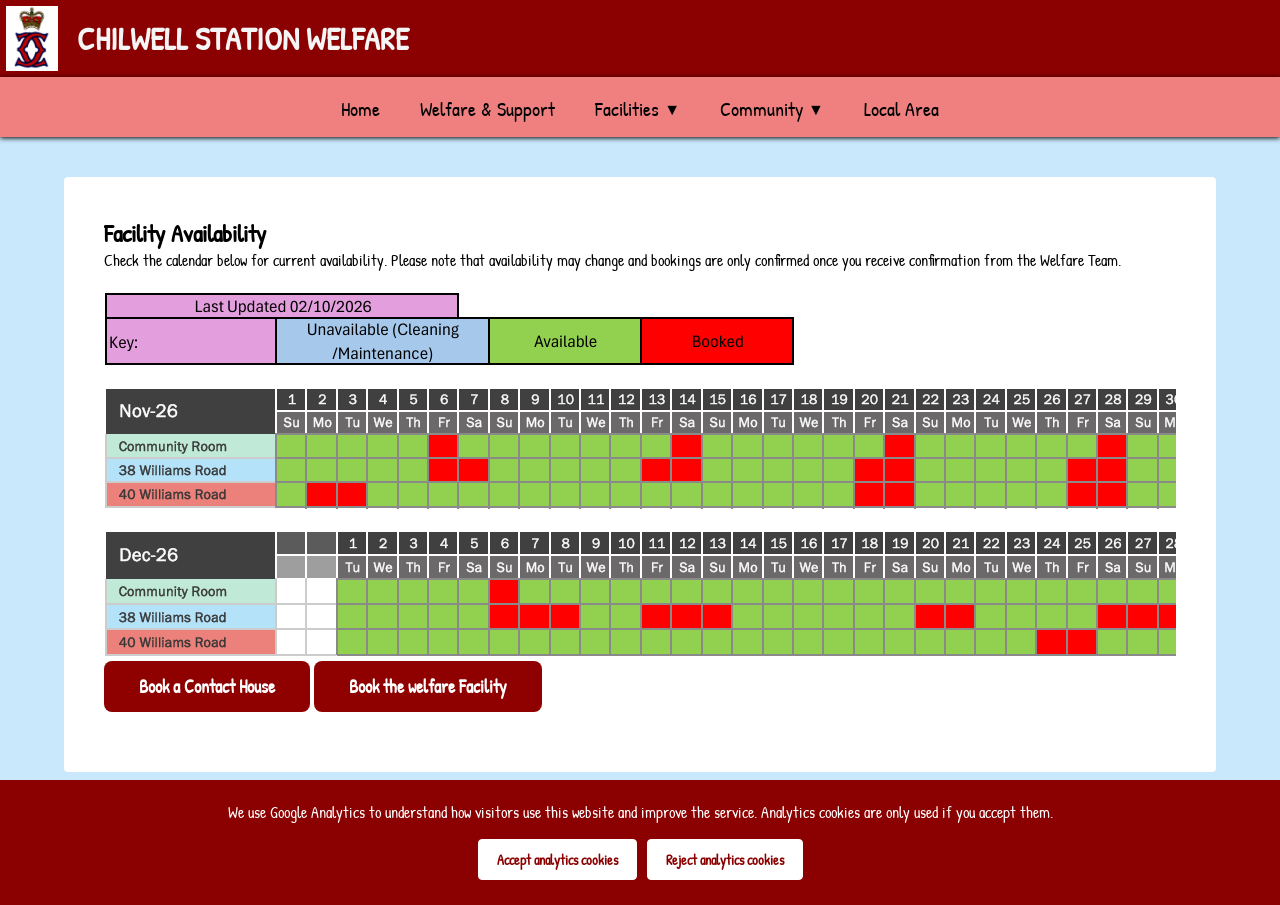
<file: facility-availability.html>
<!DOCTYPE html>
<html>
    <head>
        <link rel="stylesheet" href="./cookie-consent.css">
        <script src="./cookie-consent.js" defer></script>

        <title>Chilwell Station Welfare | Facilities Availability</title>
        <meta charset="UTF-8">
        <meta name="viewport" content="width=device-width, initial-scale=1.0">
        <meta name="description" content="Check availability and request bookings for Contact Houses and welfare facilities at Chetwynd Barracks, Chilwell.">
        <link rel="stylesheet" href="./style.css">
        <link rel="preconnect" href="https://fonts.googleapis.com">
        <link rel="preconnect" href="https://fonts.gstatic.com" crossorigin>
        <link href="https://fonts.googleapis.com/css2?family=Patrick+Hand&display=swap" rel="stylesheet">
    </head>
    <body>
        <header>
            <a href="./index.html" class="logo">
                <img src="./images/chetwynd-logo.png" alt="Chilwell Station Welfare logo">
                <span>Chilwell Station Welfare</span>
            </a>
            
            <button class="menu-toggle" id="menu-toggle">☰</button>

            <nav>
                <ul id="nav-menu">
                    <li><a href="./index.html">Home</a></li>
                    <li><a href="./welfare-support.html">Welfare & Support</a></li>

                    <li class="dropdown" id="facilities-dropdown">
                        <button class="dropdown-button" id="facilities-button">Facilities <span>▼</span></button>
                        <ul class="dropdown-menu" id="facilities-menu">
                            <li><a href="./contact-house.html">Welfare Facilities</a></li>
                            <li><a href="./otherfacilities.html">Other Facilities</a></li>
                        </ul>
                    </li>

                    <li class="dropdown" id="community-dropdown">
                        <button class="dropdown-button" id="community-button">Community <span>▼</span></button>
                        <ul class="dropdown-menu" id="community-menu">
                            <li><a href="./whats-on.html">What's On</a></li>
                            <li><a href="./community-hub.html">Community Hub</a></li>
                            <li><a href="./activities-clubs.html">Activities & Clubs</a></li>
                        </ul>
                    </li>
                    <li><a href="./localarea.html">Local Area</a></li>
                </ul>
            </nav>
        </header>
        <main>
            <section class="availability-intro">

                <h1>Facility Availability</h1>

                <p>
                    Check the calendar below for current availability.
                    Please note that availability may change and bookings
                    are only confirmed once you receive confirmation from
                    the Welfare Team.
                </p>

            </section>
            <section>
                <div class="calendar-wrap">
                    <img 
                        class="timetable"
                        src="./images/contact-house-availability- 27-july-2026.png"
                        alt="Contact House availability calendar"
                    />
                </div>
                <div class="button-group">
                    <a class="button book"  href="https://forms.cloud.microsoft/Pages/ResponsePage.aspx?id=7WB3vlNZS0iuldChbfoJ5TfX2lkvCQNGlArS-VXWZfFURVU3ODUwTUREVktHSExUTU40RE4xWjZTTy4u&origin=QRCode">Book a Contact House</a>
                    <a class="button book" href="https://forms.cloud.microsoft/Pages/ResponsePage.aspx?id=7WB3vlNZS0iuldChbfoJ5TfX2lkvCQNGlArS-VXWZfFUREFWWDM5SVpaQzlJTTZGT1kxSzdJMEJLTS4u&origin=QRCode">Book the welfare Facility</a>
                </div>
            </section>
            

        </main>
        <footer>
            <p>Maintained by 43 HQ & SP SQN Welfare Team</p>
            <p>Version 2.0 | Last updated August 2026</p>
        </footer>
        <script src="script.js"></script>
    </body>
</html>
</file>
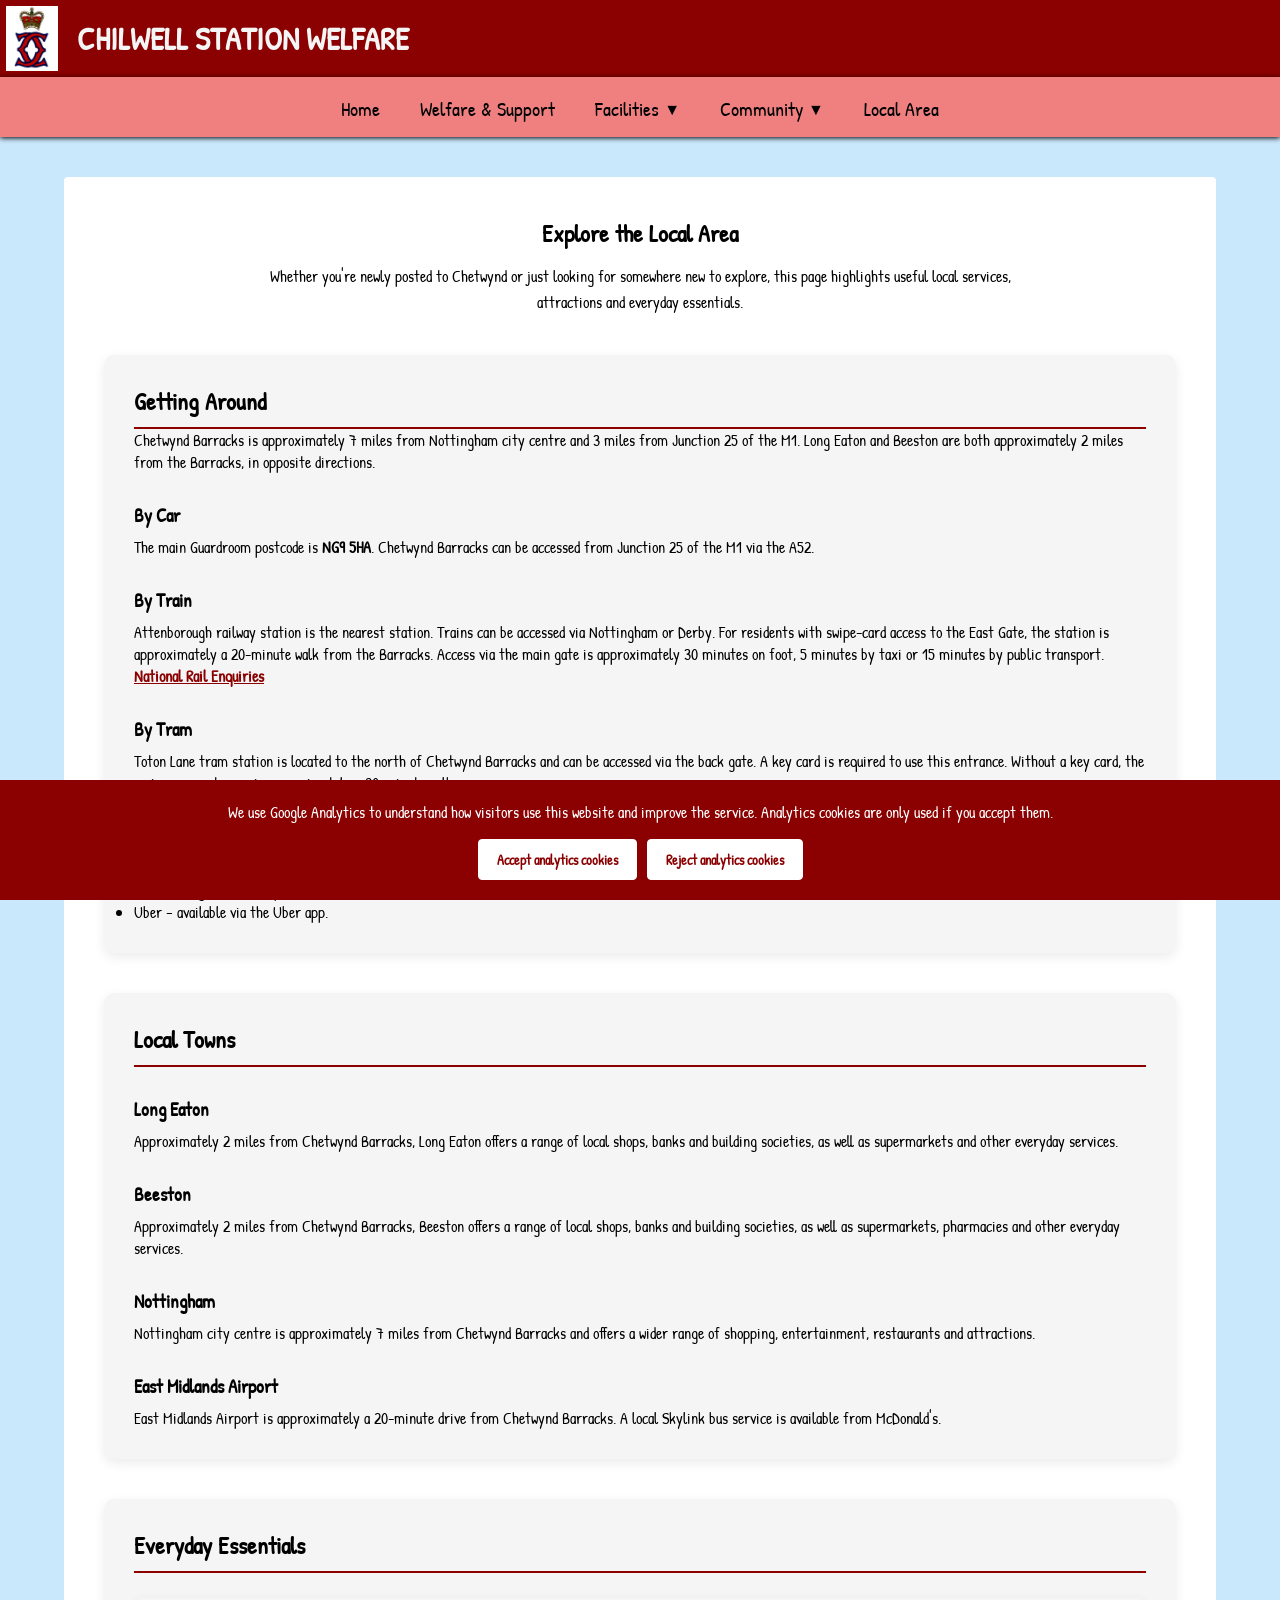
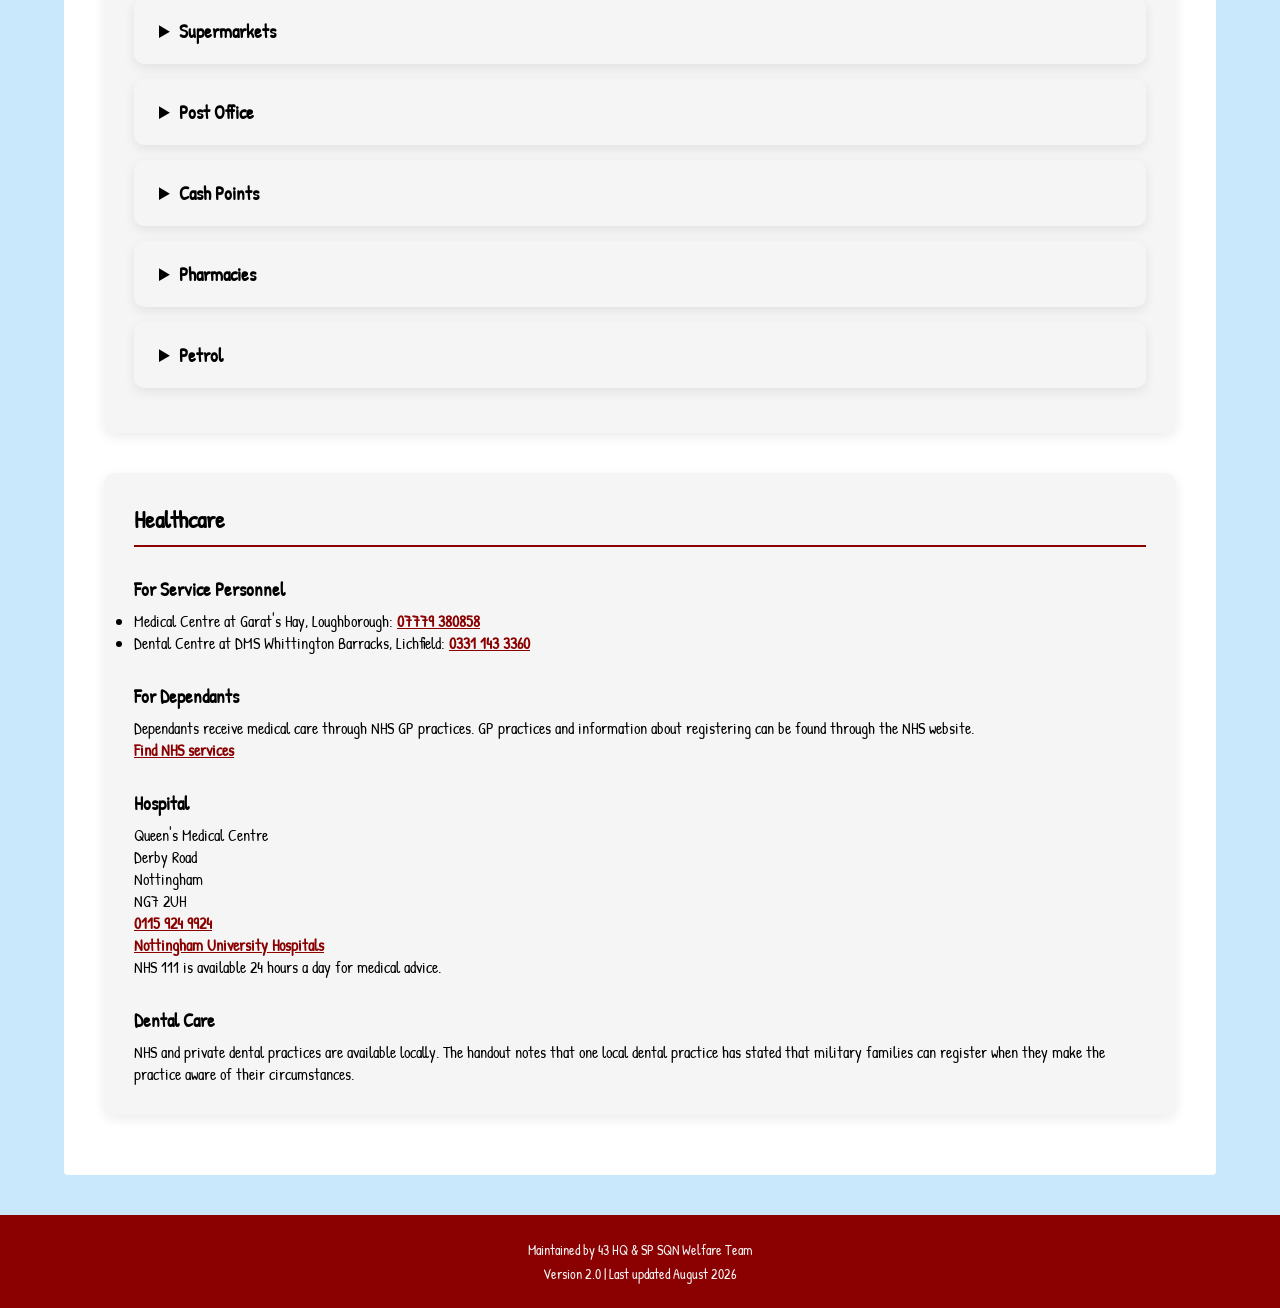
<file: localarea.html>
<!DOCTYPE html>
<html>
    <head>
        <link rel="stylesheet" href="./cookie-consent.css">
        <script src="./cookie-consent.js" defer></script>

        <title>Local Area | Chilwell Station Welfare</title>
        <meta charset="UTF-8">
        <meta name="viewport" content="width=device-width, initial-scale=1.0">
        <meta name="description" content="Find local services, shops, transport, attractions and everyday essentials near Chetwynd Barracks, Chilwell and Nottinghamshire.">
        <link rel="stylesheet" href="./style.css">
        <link rel="preconnect" href="https://fonts.googleapis.com">
        <link rel="preconnect" href="https://fonts.gstatic.com" crossorigin>
        <link href="https://fonts.googleapis.com/css2?family=Patrick+Hand&display=swap" rel="stylesheet">
    </head>
    <body>
        <header>
            <a href="./index.html" class="logo">
                <img src="./images/chetwynd-logo.png" alt="Chilwell Station Welfare logo">
                <span>Chilwell Station Welfare</span>
            </a>
            
            <button class="menu-toggle" id="menu-toggle">☰</button>

            <nav>
                <ul id="nav-menu">
                    <li><a href="./index.html">Home</a></li>
                    <li><a href="./welfare-support.html">Welfare & Support</a></li>

                    <li class="dropdown" id="facilities-dropdown">
                        <button class="dropdown-button" id="facilities-button">Facilities <span>▼</span></button>
                        <ul class="dropdown-menu" id="facilities-menu">
                            <li><a href="./contact-house.html">Welfare Facilities</a></li>
                            <li><a href="./otherfacilities.html">Other Facilities</a></li>
                        </ul>
                    </li>

                    <li class="dropdown" id="community-dropdown">
                        <button class="dropdown-button" id="community-button">Community <span>▼</span></button>
                        <ul class="dropdown-menu" id="community-menu">
                            <li><a href="./whats-on.html">What's On</a></li>
                            <li><a href="./community-hub.html">Community Hub</a></li>
                            <li><a href="./activities-clubs.html">Activities & Clubs</a></li>
                        </ul>
                    </li>
                    <li><a href="./localarea.html">Local Area</a></li>
                </ul>
            </nav>
        </header>
         <main class="local-area">
            <section class="introduction">
                <h1>Explore the Local Area</h1>
                <p>
                    Whether you're newly posted to Chetwynd or just looking for somewhere
                    new to explore, this page highlights useful local services,
                    attractions and everyday essentials.
                </p>
            </section>


            <section>
                <h2>Getting Around</h2>

                <p>
                    Chetwynd Barracks is approximately 7 miles from Nottingham city
                    centre and 3 miles from Junction 25 of the M1. Long Eaton and
                    Beeston are both approximately 2 miles from the Barracks, in
                    opposite directions.
                </p>

                <div class="local-info-block">
                    <h3>By Car</h3>
                    <p>
                        The main Guardroom postcode is <strong>NG9 5HA</strong>.
                        Chetwynd Barracks can be accessed from Junction 25 of the M1
                        via the A52.
                    </p>
                </div>

                <div class="local-info-block">
                    <h3>By Train</h3>
                    <p>
                        Attenborough railway station is the nearest station. Trains can
                        be accessed via Nottingham or Derby. For residents with
                        swipe-card access to the East Gate, the station is approximately
                        a 20-minute walk from the Barracks. Access via the main gate is
                        approximately 30 minutes on foot, 5 minutes by taxi or
                        15 minutes by public transport.
                    </p>

                    <p>
                        <a href="https://www.nationalrail.co.uk/" target="_blank">
                            National Rail Enquiries
                        </a>
                    </p>
                </div>

                <div class="local-info-block">
                    <h3>By Tram</h3>
                    <p>
                        Toton Lane tram station is located to the north of Chetwynd
                        Barracks and can be accessed via the back gate. A key card is
                        required to use this entrance. Without a key card, the main
                        camp entrance is approximately a 20-minute walk away.
                    </p>
                </div>

                <div class="local-info-block">
                    <h3>Taxis</h3>
                    <ul>
                        <li>
                            Cable Cars:
                            <a href="tel:01159229229">0115 922 9229</a>
                        </li>
                        <li>
                            Attenborough Taxi &amp; Airport Service:
                            <a href="tel:01159170435">0115 917 0435</a>
                        </li>
                        <li>
                            Uber – available via the Uber app.
                        </li>
                    </ul>
                </div>
            </section>


            <section>
                <h2>Local Towns</h2>

                <div class="local-info-block">
                    <h3>Long Eaton</h3>
                    <p>
                        Approximately 2 miles from Chetwynd Barracks, Long Eaton offers
                        a range of local shops, banks and building societies, as well as
                        supermarkets and other everyday services.
                    </p>
                </div>

                <div class="local-info-block">
                    <h3>Beeston</h3>
                    <p>
                        Approximately 2 miles from Chetwynd Barracks, Beeston offers a
                        range of local shops, banks and building societies, as well as
                        supermarkets, pharmacies and other everyday services.
                    </p>
                </div>

                <div class="local-info-block">
                    <h3>Nottingham</h3>
                    <p>
                        Nottingham city centre is approximately 7 miles from Chetwynd
                        Barracks and offers a wider range of shopping, entertainment,
                        restaurants and attractions.
                    </p>
                </div>

                <div class="local-info-block">
                    <h3>East Midlands Airport</h3>
                    <p>
                        East Midlands Airport is approximately a 20-minute drive from
                        Chetwynd Barracks. A local Skylink bus service is available
                        from McDonald's.
                    </p>
                </div>
            </section>

            <section class="local-section">
                <h2>Everyday Essentials</h2>
                <details>
                    <summary>Supermarkets</summary>

                    <div>
                        <h4>Tesco</h4>
                        <p>Swiney Way, Toton – NG9 6GX</p>
                        <a href="https://www.google.com/maps/search/?api=1&query=Tesco+Swiney+Way+Toton+NG9+6GX"
                        target="_blank"
                        rel="noopener noreferrer"
                        class="directions-button">
                            Get Directions
                        </a>
                    </div>

                    <div>
                        <h4>Asda</h4>
                        <p>Midland Street, Long Eaton – NG10 1NY</p>
                        <a href="https://www.google.com/maps/search/?api=1&query=Asda+Midland+Street+Long+Eaton+NG10+1NY"
                        target="_blank"
                        rel="noopener noreferrer"
                        class="directions-button">
                            Get Directions
                        </a>
                    </div>

                    <div>
                        <h4>Sainsbury's</h4>
                        <p>Stoney Street, Beeston – NG9 2LA</p>
                        <a href="https://www.google.com/maps/search/?api=1&query=Sainsburys+Stoney+Street+Beeston+NG9+2LA"
                        target="_blank"
                        rel="noopener noreferrer"
                        class="directions-button">
                            Get Directions
                        </a>
                    </div>

                    <div>
                        <h4>Lidl</h4>
                        <p>Nottingham Road, Long Eaton – NG10 2AU</p>
                        <a href="https://www.google.com/maps/search/?api=1&query=Lidl+Nottingham+Road+Long+Eaton+NG10+2AU"
                        target="_blank"
                        rel="noopener noreferrer"
                        class="directions-button">
                            Get Directions
                        </a>
                    </div>

                    <div>
                        <h4>Aldi</h4>
                        <p>Long Eaton – NG10 1HD</p>
                        <a href="https://www.google.com/maps/search/?api=1&query=Aldi+Long+Eaton+NG10+1HD"
                        target="_blank"
                        rel="noopener noreferrer"
                        class="directions-button">
                            Get Directions
                        </a>
                    </div>
                </details>


                <details>
                    <summary>Post Office</summary>

                    <div>
                        <h4>Beeston Post Office</h4>
                        <p>2 Stapleford Lane, Beeston – NG9 6GA</p>
                        <a href="https://www.google.com/maps/search/?api=1&query=Post+Office+2+Stapleford+Lane+Beeston+NG9+6GA"
                        target="_blank"
                        rel="noopener noreferrer"
                        class="directions-button">
                            Get Directions
                        </a>
                    </div>
                </details>


                <details>
                    <summary>Cash Points</summary>

                    <div>
                        <h4>Tesco</h4>
                        <p>Swiney Way, Toton – NG9 6GX</p>
                        <a href="https://www.google.com/maps/search/?api=1&query=Tesco+Swiney+Way+Toton+NG9+6GX"
                        target="_blank"
                        rel="noopener noreferrer"
                        class="directions-button">
                            Get Directions
                        </a>
                    </div>

                    <div>
                        <h4>Costa Coffee</h4>
                        <p>Cashpoint available at the Costa Coffee on camp.</p>
                    </div>
                </details>


                <details>
                    <summary>Pharmacies</summary>

                    <div>
                        <h4>West Point Pharmacy</h4>
                        <p>West Point Shopping Centre</p>
                        <a href="https://www.google.com/maps/search/?api=1&query=West+Point+Pharmacy+West+Point+Shopping+Centre"
                        target="_blank"
                        rel="noopener noreferrer"
                        class="directions-button">
                            Get Directions
                        </a>
                    </div>

                    <div>
                        <h4>Tesco Pharmacy</h4>
                        <p>Swiney Way, Toton</p>
                        <a href="https://www.google.com/maps/search/?api=1&query=Tesco+Pharmacy+Swiney+Way+Toton"
                        target="_blank"
                        rel="noopener noreferrer"
                        class="directions-button">
                            Get Directions
                        </a>
                    </div>

                    <div>
                        <h4>Grewal Chemist</h4>
                        <p>38/40 Chilwell Road, Nottingham – NG9 1EJ</p>
                        <p>Military prescriptions available.</p>
                        <a href="https://www.google.com/maps/search/?api=1&query=Grewal+Chemist+38+40+Chilwell+Road+Nottingham+NG9+1EJ"
                        target="_blank"
                        rel="noopener noreferrer"
                        class="directions-button">
                            Get Directions
                        </a>
                    </div>
                </details>


                <details>
                    <summary>Petrol</summary>

                    <div>
                        <h4>Tesco Petrol Station</h4>
                        <p>Swiney Way, Toton – NG9 6GX</p>
                        <a href="https://www.google.com/maps/search/?api=1&query=Tesco+Petrol+Station+Swiney+Way+Toton+NG9+6GX"
                        target="_blank"
                        rel="noopener noreferrer"
                        class="directions-button">
                            Get Directions
                        </a>
                    </div>
                </details>
            </section>


            <section>
                <h2>Healthcare</h2>

                <div class="local-info-block">
                    <h3>For Service Personnel</h3>
                    <ul>
                        <li>
                            Medical Centre at Garat's Hay, Loughborough:
                            <a href="tel:07779380858">07779 380858</a>
                        </li>
                        <li>
                            Dental Centre at DMS Whittington Barracks, Lichfield:
                            <a href="tel:03311433360">0331 143 3360</a>
                        </li>
                    </ul>
                </div>

                <div class="local-info-block">
                    <h3>For Dependants</h3>
                    <p>
                        Dependants receive medical care through NHS GP practices.
                        GP practices and information about registering can be found
                        through the NHS website.
                    </p>

                    <p>
                        <a href="https://www.nhs.uk/service-search/" target="_blank">
                            Find NHS services
                        </a>
                    </p>
                </div>

                <div class="local-info-block">
                    <h3>Hospital</h3>
                    <p>
                        Queen's Medical Centre<br>
                        Derby Road<br>
                        Nottingham<br>
                        NG7 2UH
                    </p>

                    <p>
                        <a href="tel:01159249924">0115 924 9924</a>
                    </p>

                    <p>
                        <a href="https://www.nuh.nhs.uk/" target="_blank">
                            Nottingham University Hospitals
                        </a>
                    </p>

                    <p>
                        NHS 111 is available 24 hours a day for medical advice.
                    </p>
                </div>

                <div class="local-info-block">
                    <h3>Dental Care</h3>
                    <p>
                        NHS and private dental practices are available locally. The
                        handout notes that one local dental practice has stated that
                        military families can register when they make the practice
                        aware of their circumstances.
                    </p>
                </div>
            </section>

        </main>
        <footer>
            <p>Maintained by 43 HQ & SP SQN Welfare Team</p>
            <p>Version 2.0 | Last updated August 2026</p>
        </footer>
        <script src="script.js"></script>
    </body>
    
</html>
</file>
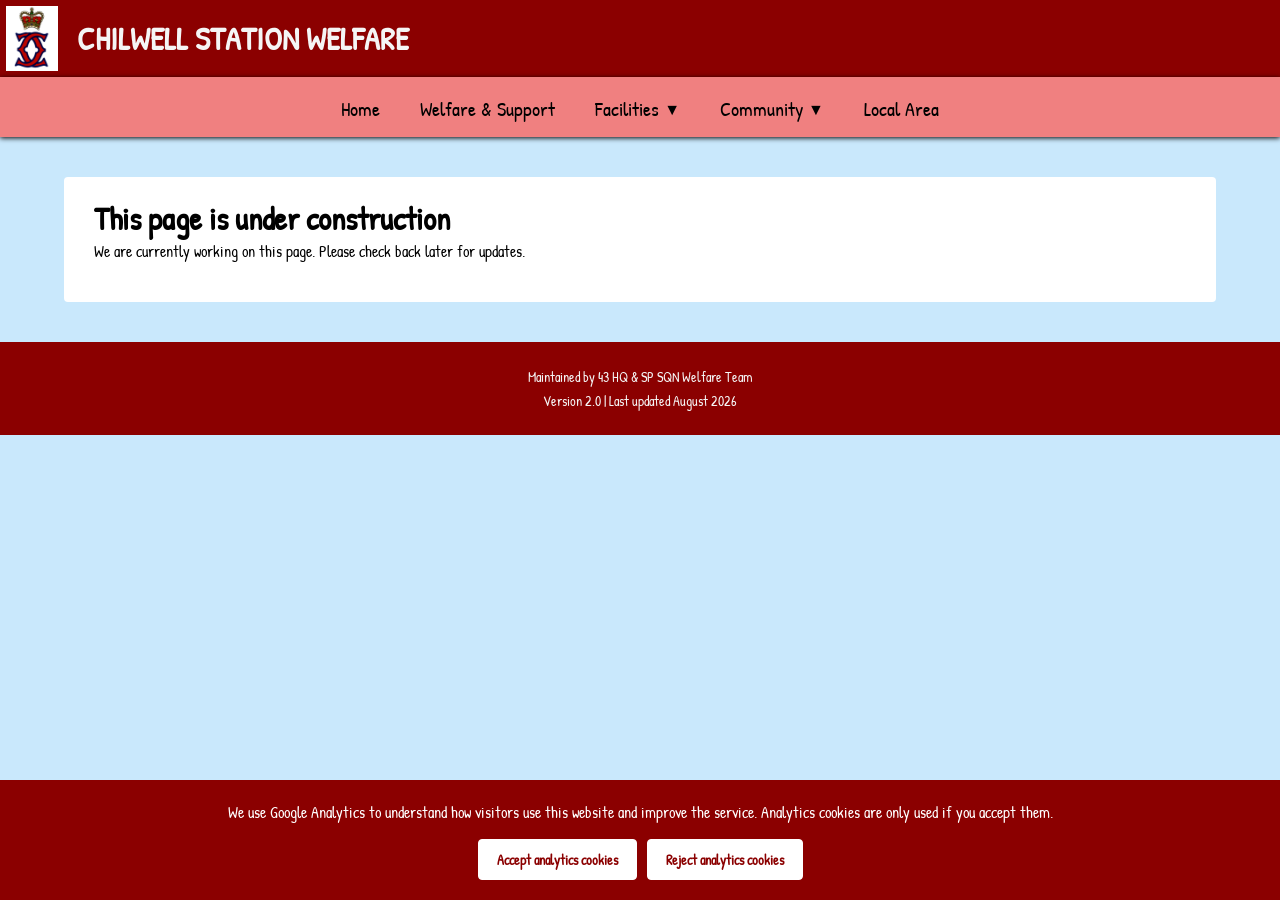
<file: otherfacilities.html>
<!DOCTYPE html>
<html>
    <head>
        <link rel="stylesheet" href="./cookie-consent.css">
        <script src="./cookie-consent.js" defer></script>

        <title>Other Facilities | Chilwell Station Welfare</title>
        <meta charset="UTF-8">
        <meta name="viewport" content="width=device-width, initial-scale=1.0">
        <meta name="description" content="Find information about other facilities available at Chetwynd Barracks, Chilwell.">
        <link rel="stylesheet" href="./style.css">
        <link rel="preconnect" href="https://fonts.googleapis.com">
        <link rel="preconnect" href="https://fonts.gstatic.com" crossorigin>
        <link href="https://fonts.googleapis.com/css2?family=Patrick+Hand&display=swap" rel="stylesheet">
    </head>
    <body>
        <header>
            <a href="./index.html" class="logo">
                <img src="./images/chetwynd-logo.png" alt="Chilwell Station Welfare logo">
                <span>Chilwell Station Welfare</span>
            </a>

            <button class="menu-toggle" id="menu-toggle">☰</button>

            <nav>
                <ul id="nav-menu">
                    <li><a href="./index.html">Home</a></li>
                    <li><a href="./welfare-support.html">Welfare & Support</a></li>

                    <li class="dropdown" id="facilities-dropdown">
                        <button class="dropdown-button" id="facilities-button">Facilities <span>▼</span></button>
                        <ul class="dropdown-menu" id="facilities-menu">
                            <li><a href="./contact-house.html">Welfare Facilities</a></li>
                            <li><a href="./otherfacilities.html">Other Facilities</a></li>
                        </ul>
                    </li>

                    <li class="dropdown" id="community-dropdown">
                        <button class="dropdown-button" id="community-button">Community <span>▼</span></button>
                        <ul class="dropdown-menu" id="community-menu">
                            <li><a href="./whats-on.html">What's On</a></li>
                            <li><a href="./community-hub.html">Community Hub</a></li>
                            <li><a href="./activities-clubs.html">Activities & Clubs</a></li>
                        </ul>
                    </li>
                    <li><a href="./localarea.html">Local Area</a></li>
                </ul>
            </nav>
        </header>
        <main>
            <h1>This page is under construction</h1>
            <p>We are currently working on this page. Please check back later for updates.</p>
        </main>
        <footer>
            <p>Maintained by 43 HQ & SP SQN Welfare Team</p>
            <p>Version 2.0 | Last updated August 2026</p>
        </footer>
        <script src="script.js"></script>
    </body>
    
</html>
</file>
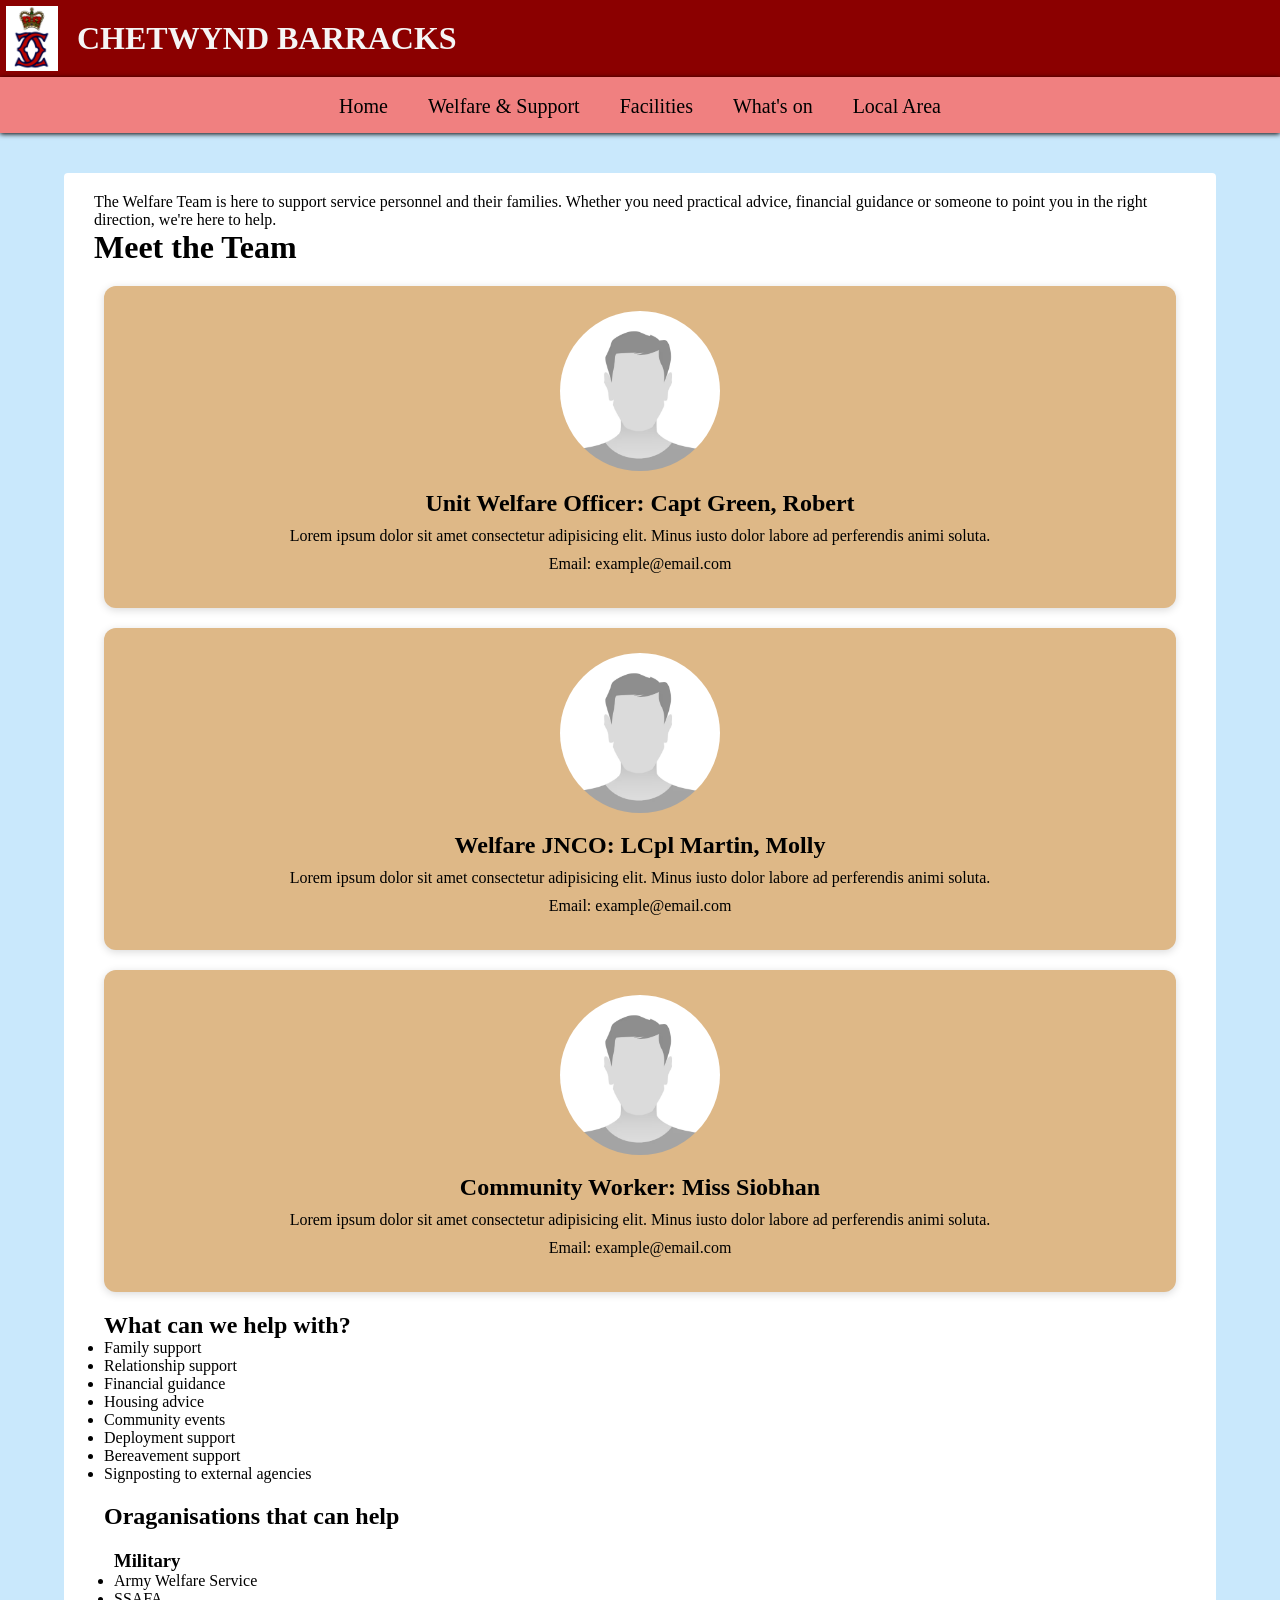
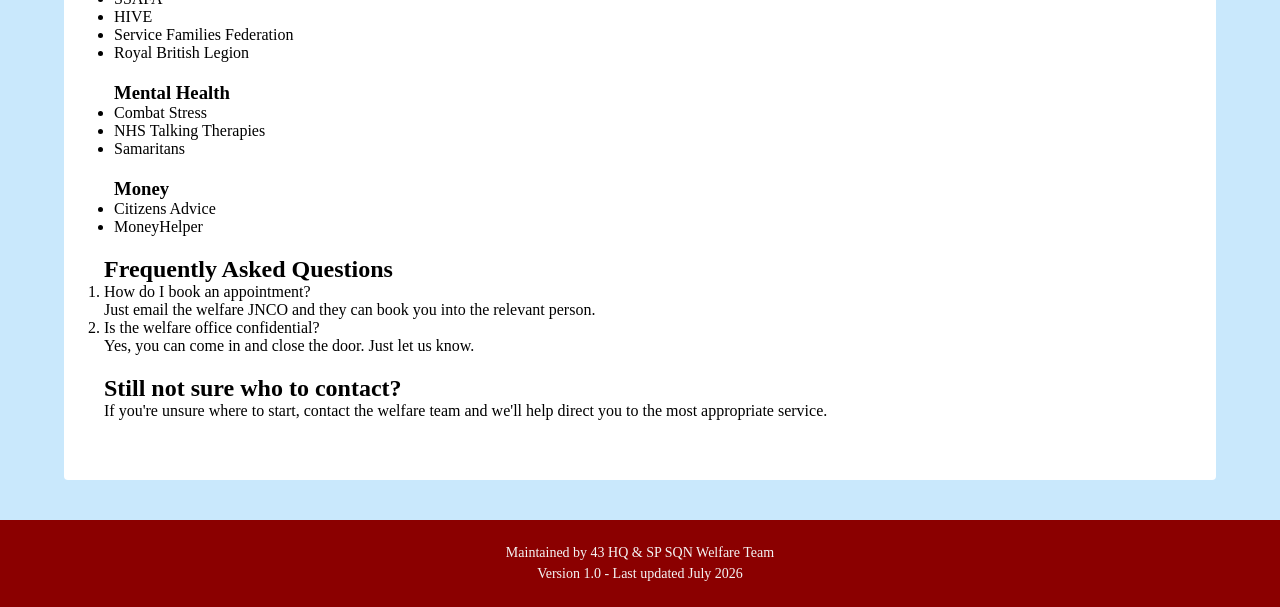
<file: welfare&support.html>
<!DOCTYPE html>
<html>
    <head>
        <title>Chetwynd Community</title>
        <meta charset="UTF-8" name="viewport" content="width=device-width, initial-scale=1.0">
        <link rel="stylesheet" href="./style.css">
    </head>
    <body>
        <header>
            <a href="./index.html" class="logo">
                <img src="./images/chetwynd-logo.png" alt="chetwynd barracks crest">
                <span>Chetwynd Barracks</span>
            </a>
            <nav>
                <ul>
                    <li><a href="./index.html">Home</a></li>
                    <li><a href="./welfare&support.html">Welfare & Support</a></li>
                    <li><a href="./contact-house.html">Facilities</a></li>
                    <li><a href="./whats-on.html">What's on</a></li>
                    <li><a href="./localarea.html">Local Area</a></li>
                </ul>
            </nav>
        </header>
        <main>
            <p>The Welfare Team is here to support service personnel and their families. Whether you need practical advice, financial guidance or someone to point you in the right direction, we're here to help.</p>
            <h1>Meet the Team</h1>
            <section class="profile">
                <img src="./images/blankprofilepic.png">
                <h2>Unit Welfare Officer: Capt Green, Robert</h2>
                <p>Lorem ipsum dolor sit amet consectetur adipisicing elit. Minus iusto dolor labore ad perferendis animi soluta.</p>
                <p>Email: example@email.com</p>
            </section>
            <section class="profile">
                <img src="./images/blankprofilepic.png">
                <h2>Welfare JNCO: LCpl Martin, Molly</h2>
                <p>Lorem ipsum dolor sit amet consectetur adipisicing elit. Minus iusto dolor labore ad perferendis animi soluta.</p>
                <p>Email: example@email.com</p>
            </section>
            <section class="profile">
                <img src="./images/blankprofilepic.png">
                <h2>Community Worker: Miss Siobhan</h2>
                <p>Lorem ipsum dolor sit amet consectetur adipisicing elit. Minus iusto dolor labore ad perferendis animi soluta.</p>
                <p>Email: example@email.com</p>
            </section>

            <section>
                <h2>What can we help with?</h2>
                <ul>
                    <li>Family support</li>
                    <li>Relationship support</li>
                    <li>Financial guidance</li>
                    <li>Housing advice</li>
                    <li>Community events</li>
                    <li>Deployment support</li>
                    <li>Bereavement support</li>
                    <li>Signposting to external agencies</li>
                </ul>
            </section>
            <section> 
                <h2>Oraganisations that can help</h2>
                <section>
                    <h3>Military</h3>
                    <ul>
                        <li>Army Welfare Service</li>
                        <li>SSAFA</li>
                        <li>HIVE</li>
                        <li>Service Families Federation</li>
                        <li>Royal British Legion</li>
                    </ul>
                </section>
                <section>
                    <h3>Mental Health</h3>
                    <ul>
                        <li>Combat Stress</li>
                        <li>NHS Talking Therapies</li>
                        <li>Samaritans</li>
                    </ul>
                </section>
                <section>
                    <h3>Money</h3>
                    <ul>
                        <li>Citizens Advice</li>
                        <li>MoneyHelper</li>
                    </ul>
                </section>
            </section>
            <section>
                <h2> Frequently Asked Questions</h2>
                <ol>
                    <li>How do I book an appointment? <p>Just email the welfare JNCO and they can book you into the relevant person.</p></li>
                    <li>Is the welfare office confidential? <p>Yes, you can come in and close the door. Just let us know.</p></li>
                </ol>
            </section>

            <section>
                <h2>Still not sure who to contact?</h2>
                <p>If you're unsure where to start, contact the welfare team and we'll help direct you to the most appropriate service.</p>
            </section>

        </main>
        <footer>
            <p>Maintained by 43 HQ & SP SQN Welfare Team</p>
            <p>Version 1.0 - Last updated July 2026</p>
        </footer>
    </body>
    
</html>
</file>
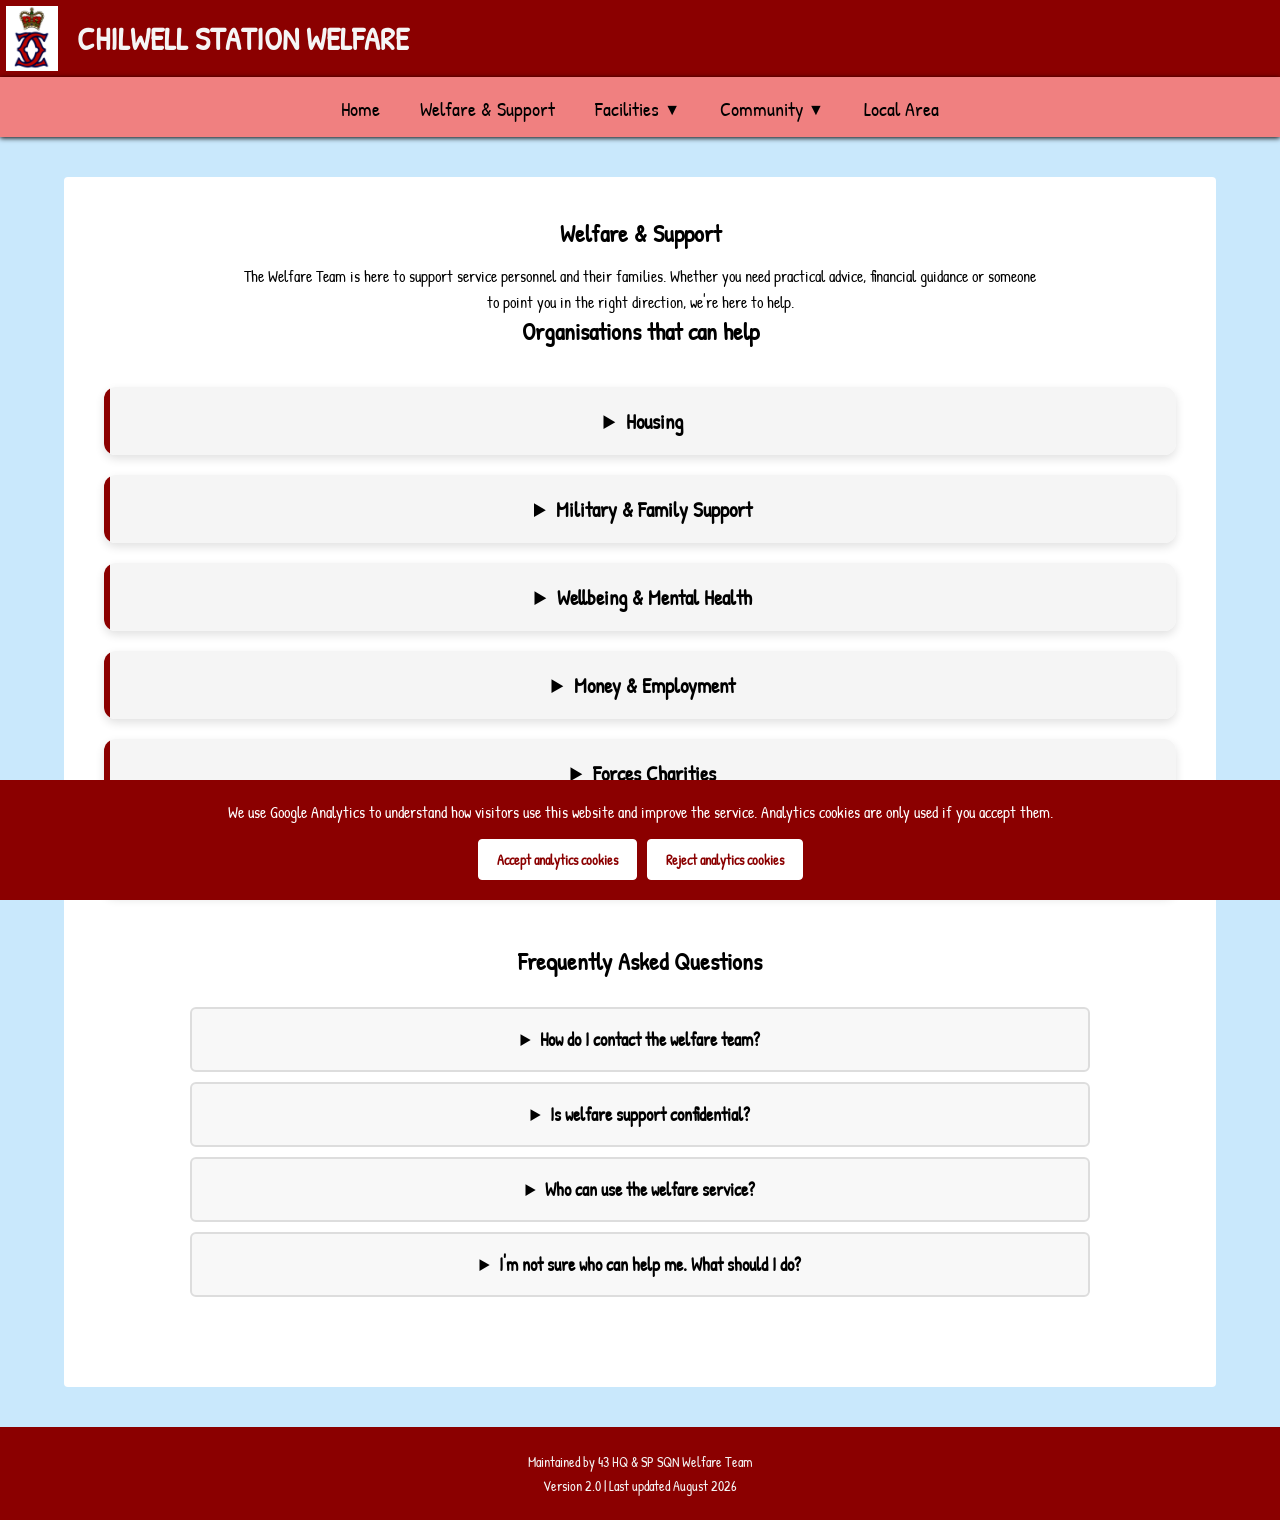
<file: welfare-support.html>
<!DOCTYPE html>
<html>
    <head>
        <link rel="stylesheet" href="./cookie-consent.css">
        <script src="./cookie-consent.js" defer></script>

        <title>Welfare & Support | Chilwell Station Welfare</title>
        <meta charset="UTF-8">
        <meta name="viewport" content="width=device-width, initial-scale=1.0">
        <meta name="description" content="Find welfare support, contact details and helpful organisations for Service personnel and families at Chetwynd Barracks, Chilwell.">
        <link rel="stylesheet" href="./style.css">
        <link rel="preconnect" href="https://fonts.googleapis.com">
        <link rel="preconnect" href="https://fonts.gstatic.com" crossorigin>
        <link href="https://fonts.googleapis.com/css2?family=Patrick+Hand&display=swap" rel="stylesheet">
    </head>
    <body>
        <header>
            <a href="./index.html" class="logo">
                <img src="./images/chetwynd-logo.png" alt="Chilwell Station Welfare logo">
                <span>Chilwell Station Welfare</span>
            </a>

            <button class="menu-toggle" id="menu-toggle">☰</button>

            <nav>
                <ul id="nav-menu">
                    <li><a href="./index.html">Home</a></li>
                    <li><a href="./welfare-support.html">Welfare & Support</a></li>

                    <li class="dropdown" id="facilities-dropdown">
                        <button class="dropdown-button" id="facilities-button">Facilities <span>▼</span></button>
                        <ul class="dropdown-menu" id="facilities-menu">
                            <li><a href="./contact-house.html">Welfare Facilities</a></li>
                            <li><a href="./otherfacilities.html">Other Facilities</a></li>
                        </ul>
                    </li>

                    <li class="dropdown" id="community-dropdown">
                        <button class="dropdown-button" id="community-button">Community <span>▼</span></button>
                        <ul class="dropdown-menu" id="community-menu">
                            <li><a href="./whats-on.html">What's On</a></li>
                            <li><a href="./community-hub.html">Community Hub</a></li>
                            <li><a href="./activities-clubs.html">Activities & Clubs</a></li>
                        </ul>
                    </li>
                    <li><a href="./localarea.html">Local Area</a></li>
                </ul>
            </nav>
        </header>
        <main>
            <section class="introduction">
                <h1>Welfare & Support</h1>
                <p>The Welfare Team is here to support service personnel and their families. Whether you need practical advice, financial guidance or someone to point you in the right direction, we're here to help.</p>
            
            <section class="organisations">

                <h2>Organisations that can help</h2>

<!-- HOUSING -->
                <details>
                    <summary>Housing</summary>

                    <div class="organisation-grid">

                        <article class="organisation-card">
                            <h4>Pinnacle Service Families</h4>
                            <p>Information and support for Service families living in military accommodation.</p>
                            <a href="https://www.pinnacleservicefamilies.co.uk/" target="_blank" rel="noopener">
                                Visit website
                            </a>
                        </article>

                        <article class="organisation-card">
                            <h4>Defence Homes</h4>
                            <p>Information and services relating to Service Family Accommodation.</p>
                            <a href="https://defencehomes.mod.gov.uk/" target="_blank" rel="noopener">
                                Visit website
                            </a>
                        </article>

                        <article class="organisation-card">
                            <h4>Armed Forces Outreach Service</h4>
                            <p>Support and information for members of the Armed Forces community.</p>
                            <a href="https://www.armedforcesoutreachservice.org/" target="_blank" rel="noopener">
                                Visit website
                            </a>
                        </article>

                    </div>
                </details>


<!-- MILITARY & FAMILY SUPPORT -->
                <details>
                    <summary>Military & Family Support</summary>

                    <div class="organisation-grid">

                        <article class="organisation-card">
                            <h4>Army Welfare Service</h4>
                            <p>Support for Army personnel and their families with welfare and personal issues.</p>
                            <a href="https://www.army.mod.uk/support-and-training/welfare/army-welfare-service/" target="_blank" rel="noopener">
                                Visit website
                            </a>
                        </article>

                        <article class="organisation-card">
                            <h4>Service Families Federation</h4>
                            <p>Information and support representing the interests of Service families.</p>
                            <a href="https://aff.org.uk/" target="_blank" rel="noopener">
                                Visit website
                            </a>
                        </article>

                        <article class="organisation-card">
                            <h4>SSAFA</h4>
                            <p>Practical support for serving personnel, veterans and their families.</p>
                            <a href="https://www.ssafa.org.uk/" target="_blank" rel="noopener">
                                Visit website
                            </a>
                        </article>

                        <article class="organisation-card">
                            <h4>HIVE</h4>
                            <p>Information and local support for the Army community.</p>
                            <a href="https://armyhiveinfo.blogspot.com/search/label/England-Central" target="_blank" rel="noopener">
                                Visit website
                            </a>
                        </article>

                        <article class="organisation-card">
                            <h4>Royal British Legion</h4>
                            <p>Support, advice and assistance for the Armed Forces community.</p>
                            <a href="https://www.britishlegion.org.uk/" target="_blank" rel="noopener">
                                Visit website
                            </a>
                        </article>

                    </div>
                </details>


<!-- WELLBEING & MENTAL HEALTH -->
                <details>
                    <summary>Wellbeing & Mental Health</summary>

                    <div class="organisation-grid">

                        <article class="organisation-card">
                            <h4>The Warrior Programme</h4>
                            <p>Support focused on wellbeing and personal development.</p>
                            <a href="https://modgovuk.sharepoint.com/teams/20169/SitePages/The-Warrior-Programme.aspx" target="_blank" rel="noopener">
                                Visit website
                            </a>
                        </article>

                        <article class="organisation-card">
                            <h4>Mind</h4>
                            <p>Information and support for people experiencing mental health difficulties.</p>
                            <a href="https://www.mind.org.uk/" target="_blank" rel="noopener">
                                Visit website
                            </a>
                        </article>

                        <article class="organisation-card">
                            <h4>Mental Health Foundation</h4>
                            <p>Information and resources to support good mental health.</p>
                            <a href="https://www.mentalhealth.org.uk/" target="_blank" rel="noopener">
                                Visit website
                            </a>
                        </article>

                        <article class="organisation-card">
                            <h4>Hub of Hope</h4>
                            <p>Helps people find mental health support and services.</p>
                            <a href="https://hubofhope.co.uk/" target="_blank" rel="noopener">
                                Visit website
                            </a>
                        </article>

                        <article class="organisation-card">
                            <h4>Togetherall</h4>
                            <p>Online mental health and wellbeing support.</p>
                            <a href="https://togetherall.com/en-gb/big-white-wall/" target="_blank" rel="noopener">
                                Visit website
                            </a>
                        </article>

                        <article class="organisation-card">
                            <h4>Combat Stress</h4>
                            <p>Mental health support for veterans.</p>
                            <a href="https://combatstress.org.uk/" target="_blank" rel="noopener">
                                Visit website
                            </a>
                        </article>

                        <article class="organisation-card">
                            <h4>NHS Talking Therapies</h4>
                            <p>NHS support for people experiencing common mental health problems.</p>
                            <a href="https://www.nhs.uk/tests-and-treatments/talking-therapies/" target="_blank" rel="noopener">
                                Visit website
                            </a>
                        </article>

                        <article class="organisation-card">
                            <h4>Samaritans</h4>
                            <p>Confidential emotional support for anyone experiencing distress.</p>
                            <a href="https://www.samaritans.org/" target="_blank" rel="noopener">
                                Visit website
                            </a>
                        </article>

                    </div>
                </details>


<!-- MONEY & EMPLOYMENT -->
                <details>
                    <summary>Money & Employment</summary>

                    <div class="organisation-grid">

                        <article class="organisation-card">
                            <h4>Citizens Advice</h4>
                            <p>Free advice and information on a wide range of issues.</p>
                            <a href="https://www.citizensadvice.org.uk/" target="_blank" rel="noopener">
                                Visit website
                            </a>
                        </article>

                        <article class="organisation-card">
                            <h4>MoneyHelper</h4>
                            <p>Free guidance and information about money and finances.</p>
                            <a href="https://www.moneyhelper.org.uk/en" target="_blank" rel="noopener">
                                Visit website
                            </a>
                        </article>

                        <article class="organisation-card">
                            <h4>Forces Employment Charity</h4>
                            <p>Employment support for members of the Armed Forces community.</p>
                            <a href="https://www.forcesemployment.org.uk/" target="_blank" rel="noopener">
                                Visit website
                            </a>
                        </article>

                    </div>
                </details>


<!-- FORCES CHARITIES -->
                <details>
                    <summary>Forces Charities</summary>

                    <div class="organisation-grid">

                        <article class="organisation-card">
                            <h4>Help for Heroes</h4>
                            <p>Support for veterans and members of the Armed Forces community.</p>
                            <a href="https://www.helpforheroes.org.uk/" target="_blank" rel="noopener">
                                Visit website
                            </a>
                        </article>

                        <article class="organisation-card">
                            <h4>Army Benevolent Fund</h4>
                            <p>Support for soldiers, veterans and their families.</p>
                            <a href="https://armybenevolentfund.org/" target="_blank" rel="noopener">
                                Visit website
                            </a>
                        </article>

                    </div>
                </details>


<!-- VETERANS -->
                <details>
                    <summary>Veterans Support</summary>

                    <div class="organisation-grid">

                        <article class="organisation-card">
                            <h4>Blesma</h4>
                            <p>Support for limbless veterans and their families.</p>
                            <a href="https://www.blesma.org/" target="_blank" rel="noopener">
                                Visit website
                            </a>
                        </article>

                        <article class="organisation-card">
                            <h4>Walking With The Wounded</h4>
                            <p>Support for veterans facing difficulties in their lives.</p>
                            <a href="https://walkingwiththewounded.org.uk/" target="_blank" rel="noopener">
                                Visit website
                            </a>
                        </article>

                        <article class="organisation-card">
                            <h4>Veterans Aid</h4>
                            <p>Support for veterans experiencing homelessness or financial hardship.</p>
                            <a href="https://veterans-aid.net/" target="_blank" rel="noopener">
                                Visit website
                            </a>
                        </article>

                    </div>
                </details>

            </section>
            <section class="faq">

                <h2>Frequently Asked Questions</h2>

                <details>
                    <summary>How do I contact the welfare team?</summary>
                    <p>
                        You can contact a member of the welfare team using the <a href="#meet-team">contact details</a> provided on this page.
                    </p>
                </details>

                <details>
                    <summary>Is welfare support confidential?</summary>
                    <p>
                        Welfare conversations are treated with respect and confidentiality.
                        If you're unsure about confidentiality, please speak to a member
                        of the welfare team.
                    </p>
                </details>

                <details>
                    <summary>Who can use the welfare service?</summary>
                    <p>
                        Welfare support is available to all Service personnel and
                        their families.
                    </p>
                </details>

                <details>
                    <summary>I'm not sure who can help me. What should I do?</summary>
                    <p>
                        That's okay. Contact the welfare team and we'll help you find the
                        most appropriate person or organisation.
                    </p>
                </details>

            </section>

        </main>
        <footer>
            <p>Maintained by 43 HQ & SP SQN Welfare Team</p>
            <p>Version 2.0 | Last updated August 2026</p>
        </footer>
        <script src="script.js"></script>
    </body>
    
</html>
</file>
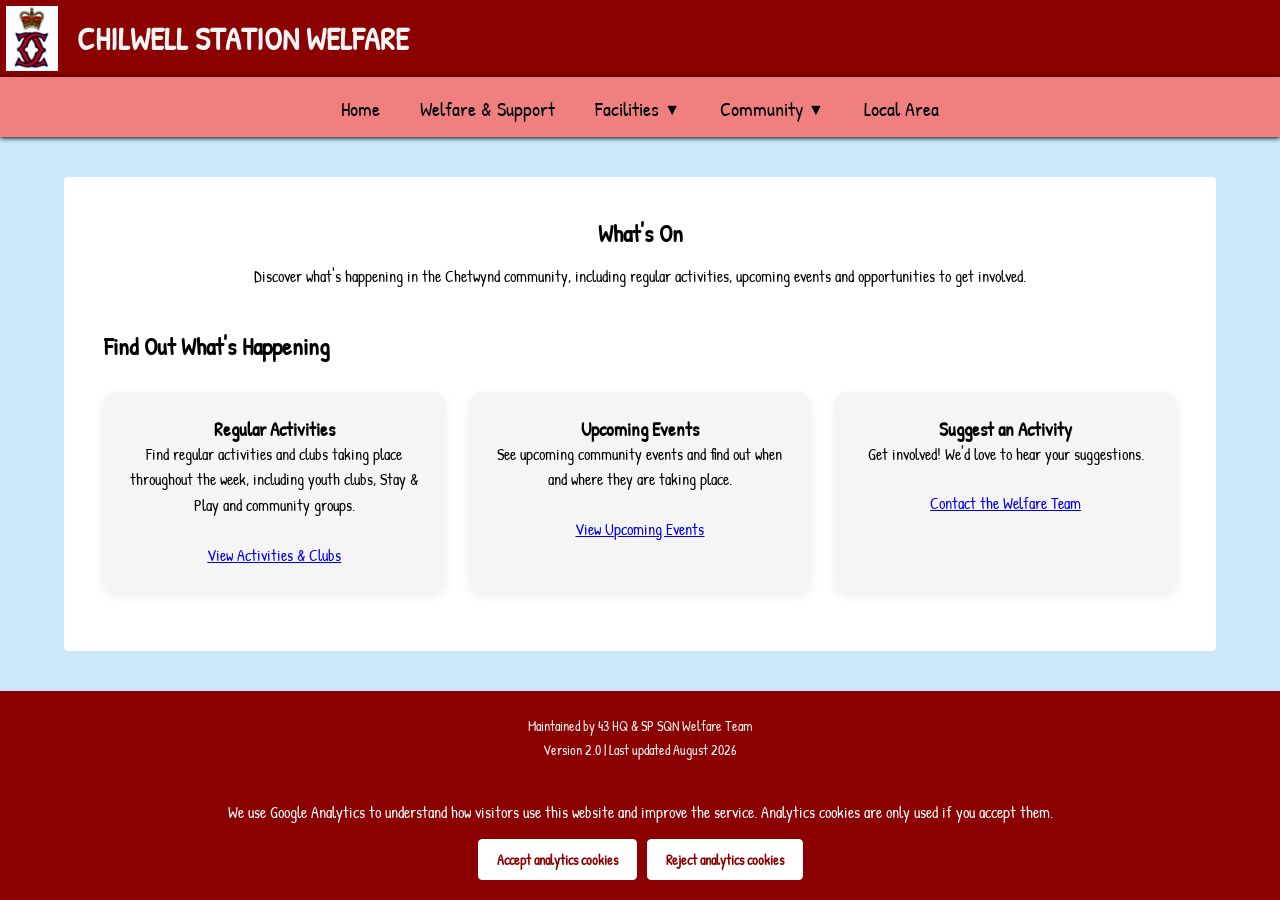
<file: whats-on.html>
<!DOCTYPE html>
<html>
    <head>
        <link rel="stylesheet" href="./cookie-consent.css">
        <script src="./cookie-consent.js" defer></script>

        <title>What's On | Chilwell Station Welfare</title>
        <meta charset="UTF-8">
        <meta name="viewport" content="width=device-width, initial-scale=1.0">
        <meta name="description" content="Find upcoming events, regular activities and opportunities to get involved in the community at Chetwynd Barracks, Chilwell.">
        <link rel="stylesheet" href="./style.css">
        <link rel="preconnect" href="https://fonts.googleapis.com">
        <link rel="preconnect" href="https://fonts.gstatic.com" crossorigin>
        <link href="https://fonts.googleapis.com/css2?family=Patrick+Hand&display=swap" rel="stylesheet">
    </head>
    <body>
        <header>
            <a href="./index.html" class="logo">
                <img src="./images/chetwynd-logo.png" alt="Chilwell Station Welfare logo">
                <span>Chilwell Station Welfare</span>
            </a>
            
            <button class="menu-toggle" id="menu-toggle">☰</button>

            <nav>
                <ul id="nav-menu">
                    <li><a href="./index.html">Home</a></li>
                    <li><a href="./welfare-support.html">Welfare & Support</a></li>

                    <li class="dropdown" id="facilities-dropdown">
                        <button class="dropdown-button" id="facilities-button">Facilities <span>▼</span></button>
                        <ul class="dropdown-menu" id="facilities-menu">
                            <li><a href="./contact-house.html">Welfare Facilities</a></li>
                            <li><a href="./otherfacilities.html">Other Facilities</a></li>
                        </ul>
                    </li>

                    <li class="dropdown" id="community-dropdown">
                        <button class="dropdown-button" id="community-button">Community <span>▼</span></button>
                        <ul class="dropdown-menu" id="community-menu">
                            <li><a href="./whats-on.html">What's On</a></li>
                            <li><a href="./community-hub.html">Community Hub</a></li>
                            <li><a href="./activities-clubs.html">Activities & Clubs</a></li>
                        </ul>
                    </li>
                    <li><a href="./localarea.html">Local Area</a></li>
                </ul>
            </nav>
        </header>
        <main>
            <section class="introduction"> 
                <h1>What's On</h1> 
                <p>Discover what's happening in the Chetwynd community, including regular activities, upcoming events and opportunities to get involved.</p>
            </section>
            <section class="whats-on-links">
                <h2>Find Out What's Happening</h2>

                <div class="whats-on-grid">

                    <article class="whats-on-card">
                        <h3>Regular Activities</h3>
                        <p>
                            Find regular activities and clubs taking place throughout
                            the week, including youth clubs, Stay & Play and community groups.
                        </p>
                        <a class="button" href="./activities-clubs.html">
                            View Activities & Clubs
                        </a>
                    </article>

                    <article class="whats-on-card">
                        <h3>Upcoming Events</h3>
                        <p>
                            See upcoming community events and find out when and where
                            they are taking place.
                        </p>
                        <a class="button" href="./activities-clubs.html">
                            View Upcoming Events
                        </a>
                    </article>

                    <article class="whats-on-card">
                        <h3>Suggest an Activity</h3>
                        <p>
                            Get involved!
                            We'd love to hear your suggestions.
                        </p>
                        <a class="button" href="mailto:8ENGRX-43SQN-WELFARE@mod.gov.uk">
                            Contact the Welfare Team
                        </a>
                    </article>

                </div>
            </section>
        </main>
        <footer>
            <p>Maintained by 43 HQ & SP SQN Welfare Team</p>
            <p>Version 2.0 | Last updated August 2026</p>
        </footer>
        <script src="script.js"></script>
    </body>
    
</html>
</file>
<file: cookie-consent.css>
/* Cookie settings button */
#cookie-settings-button {
    position: fixed;
    bottom: 15px;
    right: 15px;

    padding: 8px 14px;
    border: 1px solid #ffffff;
    border-radius: 4px;

    background-color: #8b0000;
    color: #ffffff;

    font-family: inherit;
    font-size: 14px;
    cursor: pointer;

    z-index: 9999;
}

#cookie-settings-button:hover {
    background-color: #a00000;
}

/* Cookie consent banner */
#cookie-banner {
    position: fixed;
    bottom: 0;
    left: 0;
    width: 100%;

    padding: 20px;
    box-sizing: border-box;

    background-color: #8b0000;
    color: #ffffff;

    font-family: inherit;
    z-index: 10000;
}

.cookie-content {
    max-width: 1000px;
    margin: 0 auto;
    text-align: center;
}

.cookie-content p {
    margin: 0 0 15px;
    line-height: 1.5;
}

.cookie-buttons {
    display: flex;
    justify-content: center;
    gap: 10px;
    flex-wrap: wrap;
}

.cookie-buttons button {
    padding: 10px 18px;
    border: 1px solid #ffffff;
    border-radius: 4px;

    background-color: #ffffff;
    color: #8b0000;

    font-family: inherit;
    font-size: 14px;
    font-weight: bold;
    cursor: pointer;
}

.cookie-buttons button:hover {
    background-color: #eeeeee;
}
</file>
<file: style.css>
/* ================ 
Global Styles 
================ */
* {
    margin: 0;
    padding:0;
    box-sizing: border-box;
}

body {
    background-color: rgb(201, 232, 252);
    font-family: "Patrick Hand", cursive;
}

main {
    position: relative;
/*    top: 150px; */
    margin: 40px auto;
    padding: 20px 30px 40px 30px;
    background-color: #FFFFFF;
    width:min(1200px,90%);
    border-radius: 4px;
    align-self: center;
}

section {
    margin: 20px 10px;
}


/* ==================== 
Header and Navigation 
==================== */
header {
    background-color: darkred;
}

header a {
    text-decoration: none;
}

.logo span {
    font-size: 32px;
    font-weight: bold;
    color: whitesmoke;
}

nav {
    background-color: lightcoral;
    box-shadow: 0 1px 5px black;
    width: 100%;
}

nav ul {
    list-style: none;
    display: flex;
    justify-content: center;
    align-items: center;
    gap: 20px;
    margin: 0;
    padding: 10px;
  /*  font-size: 100%;
    font-weight: bold;
    margin: 2px;
    flex-wrap: wrap; */ 
}
nav li {
    margin: 0;
    
 /* min-height: 40px;  
    width: 25%;
    padding: 0;
    border: 4px solid black;
    
    
    align-items: center; */
    background-color: lightcoral;
}

nav a {
    display: flex;
    align-items: center;
    justify-content: center;
    width: 100%;
    padding: 8px 10px;
    box-sizing: border-box;
    text-decoration: none;
    color: black;
    transition: color 0.3s, border-bottom 0.3s;
    padding-bottom: 5px;
    font-size: 20px;
}

nav a:hover {
    color: whitesmoke;
    border-bottom: 2px solid whitesmoke;
}

.logo {
    display: flex;
    align-items: center;
    gap: 15px;
    border: 2px solid darkred;
    background-color: darkred;
    text-transform: uppercase;
}

.logo img {
    width: 60px;
    padding: 4px;
}

.logo span {
    font-size:clamp(1.6rem,5vw,2rem);
    font-weight: bold;
    color: whitesmoke;
}

/* =========================
   COMMUNITY DROPDOWN
   ========================= */

.dropdown {
    position: relative;
    z-index: 10;
}
/* Community button */

.dropdown-button {
    display: flex;
    align-items: center;
    justify-content: center;

    width: 100%;
    padding: 8px 10px;
    box-sizing: border-box;

    background: none;
    border: none;

    color: black;
    font-size: 20px;
    font-family: inherit;

    cursor: pointer;

    transition: color 0.3s, border-bottom 0.3s;
    padding-bottom: 5px;
}

.dropdown-button:hover {
    color: whitesmoke;
    border-bottom: 2px solid whitesmoke;
}

.dropdown-button span {
    font-size: 0.8em;
    margin-left: 5px;
}

/* Dropdown menu */

.dropdown-menu {
    display: none;
    position: absolute;
    top: 100%;
    left: 0;

    background-color: #ffffff;
    min-width: 180px;

    box-shadow: 0 4px 10px rgba(0, 0, 0, 0.2);
    padding: 0;
    margin: 0;
    list-style: none;

    z-index: 1000;
} 

/* Dropdown links */

.dropdown-menu li {
    width: 100%;
}

.dropdown-menu a {
    display: block;
    padding: 12px 18px;
    color: black;
    text-decoration: none;
    font-family: inherit;
    font-size: 1rem;
    white-space: nowrap;
}


/* Hover effect */

.dropdown-menu a:hover {
    background-color: #f2f2f2;
    color: black;
}


/* Show dropdown */

.dropdown.open .dropdown-menu {
    display: block;
}

/* =========================
   COMMUNITY HUB PAGE
========================= */
/* COMMUNITY SECTIONS */

.community-section {
    margin-bottom: 45px;
}

.community-section h2 {
    margin-bottom: 15px;
    padding-bottom: 8px;
    border-bottom: 2px solid #8b0000;
}

.community-section h3 {
    margin-bottom: 8px;
}

.community-section p {
    line-height: 1.6;
}

/* COMMUNITY CENTRE CARDS */

.community-grid {
    display: grid;
    grid-template-columns: repeat(3, 1fr);
    gap: 20px;
    margin-top: 25px;
}

.community-card {
    background-color: #f5f5f5;
    padding: 25px;
    border-radius: 12px;
    box-shadow: 0 4px 10px rgba(0, 0, 0, 0.12);
}

.community-card h3 {
    margin-top: 0;
    margin-bottom: 10px;
}

.community-card p {
    margin-bottom: 0;
}

/* YOUTH CLUBS */

.youth-grid {
    display: grid;
    grid-template-columns: repeat(4, 1fr);
    gap: 20px;
    margin-top: 25px;
}

.youth-grid .community-card {
    text-align: center;
}

.youth-grid .community-card h3 {
    margin-bottom: 5px;
}

.youth-grid .community-card p {
    font-size: 1.1rem;
}

/* =========================
   COMMUNITY COMMITTEE
   ========================= */

/* ================ 
Profile Cards
================ */
.contact-details {
    display: grid;
    grid-template-columns: repeat(2, 1fr);
    gap: 30px;
    margin: 30px 0;
}

.contact-detail-card {
    background-color: burlywood;
    padding: 25px;
    border-radius: 12px;
    text-align: center;
    box-shadow: 0 2px 8px rgba(0, 0, 0, 0.15);
}

.contact-detail-card h2 {
    margin: 15px 0 5px;
}

.contact-detail-card p {
    margin: 10px 0;
}

.committee-card {
    background-color: #f5f5f5;
    border: 2px solid #a90000;
    border-radius: 12px;
    padding: 30px;
    text-align: center;
    margin-top: 30px;
    box-shadow: 0 4px 10px rgba(0, 0, 0, 0.08);
}

.committee-card h3 {
    margin-top: 0;
    font-size: 1.5rem;
}

.committee-card p {
    max-width: 700px;
    margin: 12px auto;
}

.committee-card .button {
    display: inline-block;
    margin-top: 15px;
}

/* Community page for MOBILE responsive */
@media (max-width: 900px) {

    .community-grid {
        grid-template-columns: repeat(2, 1fr);
    }

    .youth-grid {
        grid-template-columns: repeat(2, 1fr);
    }
}

@media (max-width: 600px) {

    .community-grid {
        grid-template-columns: 1fr;
    }

    .youth-grid {
        grid-template-columns: 1fr;
    }

    .contact-details {
        grid-template-columns: 1fr;
    }
}

/* ================ 
    Hero Section
================ */
.hero {
    position: relative;
    margin-bottom: 30px;
}

.hero img {
    width: 100%;
    height: 300px;
    object-fit: cover;
    display: block;
}

.hero-text {
    position: absolute;
    top: 50%;
    left: 50%;
    transform: translate(-50%, -50%);
    text-align: center;
    width: 80%;
    background-color: rgba(255, 255, 255, 0.85);
    padding: 20px;
}

.hero-text h1 {
    margin: 0 0 10px;
}

.hero-text p {
    margin: 0;
}

/* ================ 
 Home page buttons
================ */
.quick-links {
    display: flex;
    gap: 20px;
    justify-content: center;
    margin: 30px 0;
}

.quick-links a {
    flex: 1;
    max-width: 400px;
    padding: 20px;
    background-color: lightgreen;
    border: 2px solid darkblue;
    text-align: center;
    text-decoration: none;
    color: black;
}

.quick-links a:hover {
    transform: translateY(-3px);
}

.quick-links h2 {
    margin-top: 0;
}

@media (max-width: 600px) {

    .quick-links {
        flex-direction: column;
    }

    .quick-links a {
        max-width: none;
    }

}

/* ================ 
Home page notices 
================ */
.notices {
    margin-top: 40px;
}

.notices + .notices {
    margin-top: 20px;
}

.notices article {
    background-color: #f5f5f5;
    padding: 15px 20px;
    border-left: 5px solid darkred;
}

.notices h3 {
    margin-top: 0;
}

/* ================ 
Introduction facility links for contact houses 
================ */

.facility-links {
    display: flex;
    justify-content: center;
    gap: 15px;
    flex-wrap: wrap;
    margin: 25px auto;
}

.facility-links a {
    display: flex;
    align-items: center;
    justify-content: center;

    min-height: 60px;
    padding: 12px 20px;

    background-color: #8f0000;
    color: white;

    text-decoration: none;
    text-align: center;

    border-radius: 8px;

    font-weight: bold;
}

.facility-links a:hover {
    background-color: #b00000;
}

/* ================ 
Slider for contact houses 
================ */
.slider {
    position: relative;
    max-width: 700px;
    margin: 0 auto;
    overflow: hidden;
    border-radius: 10px;
}

.slides {
    display: flex;
    transition: transform 0.4s ease;
}

.slides img {
    width: 100%;
    min-width: 100%;
    height: 400px;
    object-fit: cover;
    display: block;
}

.slider-button {
    position: absolute;
    top: 50%;
    transform: translateY(-50%);

    width: 45px;
    height: 45px;

    border: none;
    border-radius: 50%;

    background-color: rgba(0, 0, 0, 0.6);
    color: white;

    font-size: 25px;
    cursor: pointer;

    z-index: 2;
}

.slider-button:hover {
    background-color: rgba(0, 0, 0, 0.8);
}

.previous {
    left: 15px;
}

.next {
    right: 15px;
}

.dots {
    text-align: center;
    margin: 15px 0 25px;
}

.dot {
    display: inline-block;

    width: 10px;
    height: 10px;

    margin: 0 5px;

    background-color: #ccc;
    border-radius: 50%;
}

.dot.active {
    background-color: #8f0000;
}

.facility {
    max-width: 1000px;
    margin: 0 auto 70px;
}

.facility h2 {
    text-align: center;
    margin-bottom: 25px;
}

.facility-image {
    max-width: 700px;
    margin: 0 auto;
}

.facility-image img {
    width: 100%;
    height: 400px;
    object-fit: cover;
    border-radius: 10px;
}

.facility-info {
    max-width: 700px;
    margin: 30px auto;
}

.facility-info h3 {
    margin-bottom: 10px;
}

.facility-info ul {
    padding-left: 20px;
    line-height: 1.8;
}

.facility-info li {
    margin-bottom: 5px;
}

/* ================ 
Buttons 
================ */
#button-group {
    display: flex;

}

.availability {
    max-width: 700px;
    margin: 40px auto 60px;
    padding: 30px;
    text-align: center;
    background-color: #f5f5f5;
    border-radius: 10px;
    border: 2px solid #8f0000;
}

.availability h2 {
    margin-bottom: 10px;
}

.availability p {
    margin-bottom: 20px;
}

.button.book {
    display: inline-block;
    padding: 14px 35px;
    background-color: #8f0000;
    color: white;
    text-decoration: none;
    font-weight: bold;
    font-size: 1.1rem;
    border-radius: 8px;
}

.button.book:hover {
    background-color: #b00000;
}

.large-button {
    font-size: 4rem;
    text-decoration: none;
    width: 70%;
}


/* ================ 
Images
================ */
.timetable {
    min-width: 900px;
}

.calendar-wrap {
    overflow-x: auto;
}

.poster-grid {
    display: grid;
    grid-template-columns: repeat(2, 1fr);
    gap: 20px;
    margin-top: 30px;
}

.poster-item {
    background-color: #f5f5f5;
    border-radius: 12px;
    box-shadow: 0 4px 12px rgba(0, 0, 0, 0.08);
    overflow: hidden;
}

.poster-item summary {
    padding: 20px;
    font-weight: bold;
    font-size: 1.2rem;
    cursor: pointer;
    list-style-position: inside;
}

.poster-item summary:hover {
    background-color: #eeeeee;
}

.poster-item img {
    display: block;
    width: 100%;
    height: auto;
    padding: 0 20px 20px;
    box-sizing: border-box;
}

@media (max-width: 768px) {
    .poster-grid {
        grid-template-columns: 1fr;
    }
}

/* ================
 Regular Activities
 ================*/

 .activity-days {
    margin-top: 30px;
}

.activity-day {
    margin-bottom: 15px;
    background-color: #f5f5f5;
    border-left: 5px solid darkred;
    border-radius: 8px;
    box-shadow: 0 4px 12px rgba(0, 0, 0, 0.08);
    overflow: hidden;
}

.activity-day summary {
    padding: 20px;
    font-size: 1.25rem;
    font-weight: bold;
    cursor: pointer;
    list-style-position: inside;
}

.activity-day summary:hover {
    background-color: #eeeeee;
}

.activity-content {
    padding: 0 25px 25px;
}

.activity-content h3 {
    margin-top: 20px;
    margin-bottom: 5px;
}

.activity-content p {
    margin-top: 5px;
    margin-bottom: 10px;
}

/* ================ 
Profile Cards
================ */
.profiles {
    display: grid;
    grid-template-columns: repeat(3, 1fr);
    gap: 30px;
    margin: 30px 0;
}

.profile {
    background-color: burlywood;
    padding: 25px;
    border-radius: 12px;
    text-align: center;
    box-shadow: 0 2px 8px rgba(0, 0, 0, 0.15);
}

.profile img {
    width: 160px;
    height: 160px;
    object-fit: cover;
    border-radius: 50%;
    object-position: center 10%;
}

img.uwo-headshot {
    object-position: 60%;
}

.profile h2 {
    margin: 15px 0 5px;
}

.profile p {
    margin: 10px 0;
}
/*
.profile .role {
    font-weight: bold;
    margin-top: 0;
}
*/
.profile a {
    display: inline-block;
    margin-top: 10px;
}

/* ================ 
Components
================ */


.introduction {
    text-align: center;
    margin-bottom: 40px;
}

.introduction h1 {
    margin-bottom: 15px;
}

.introduction p {
    max-width: 800px;
    margin: 0 auto;
    line-height: 1.6;
}




/* =========================
   FAQs
   ========================= */
.faq {
    max-width: 900px;
    margin: 50px auto;
}

.faq h2 {
    text-align: center;
    margin-bottom: 30px;
}

.faq details {
    margin-bottom: 10px;
    border: 2px solid #ddd;
    border-radius: 6px;
    background-color: #f8f8f8;
}

.faq summary {
    padding: 18px 20px;
    font-weight: bold;
    cursor: pointer;
    font-size: 18px;
}

.faq details p {
    padding: 0 20px 20px 20px;
    margin: 0;
    line-height: 1.6;
}

/* =======================
  What's on
========================*/

.whats-on-links {
    margin-top: 40px;
}

.whats-on-grid {
    display: grid;
    grid-template-columns: repeat(3, 1fr);
    gap: 25px;
    margin-top: 30px;
}

.whats-on-card {
    background-color: #f5f5f5;
    padding: 25px;
    border-radius: 12px;
    box-shadow: 0 4px 12px rgba(0, 0, 0, 0.08);
    text-align: center;
}

.whats-on-card h3 {
    margin-top: 0;
}

.whats-on-card p {
    line-height: 1.6;
    margin-bottom: 25px;
}

@media (max-width: 700px) {

    .whats-on-grid {
        grid-template-columns: 1fr;
        gap: 20px;
    }

    .whats-on-card {
        padding: 20px;
    }

}

/* =========================
   Footer
   ========================= */

footer {
    background-color: darkred;
    color: whitesmoke;
    text-align: center;
    padding: 20px;
    margin-top: 40px;
}

footer p {
    margin: 5px 0;
    font-size: 14px;
}

/* =========================
   ORGANISATION CARDS
   ========================= */

.organisations {
    max-width: 1200px;
    margin: 0 auto;
}

.organisations > h2 {
    text-align: center;
    margin-bottom: 40px;
}

/* =========================
   ORGANISATION DROPDOWNS
   ========================= */

.organisations details {
    margin-bottom: 20px;
    background-color: white;
    border-radius: 12px;
    box-shadow: 0 4px 10px rgba(0, 0, 0, 0.12);
    overflow: hidden;
}

.organisations summary {
    padding: 20px 25px;
    font-size: 1.3rem;
    font-weight: bold;
    cursor: pointer;
    background-color: #f5f5f5;
    border-left: 6px solid #8b0000;
    
    list-style-position: inside;
}

.organisations summary:hover {
    background-color: #eeeeee;
}

.organisations details[open] summary {
    background-color: #eeeeee;
}

/* CARD GRID */

.organisation-grid {
    display: grid;
    grid-template-columns: repeat(3, 1fr);
    gap: 20px;
}


/* INDIVIDUAL CARD */

.organisation-card {
    background-color: #ffffff;
    padding: 25px;
    border-radius: 12px;
    box-shadow: 0 4px 10px rgba(0, 0, 0, 0.12);

    display: flex;
    flex-direction: column;
}

.organisation-card h4 {
    margin-top: 0;
    margin-bottom: 12px;
    font-size: 1.2rem;
}

.organisation-card p {
    line-height: 1.5;
    margin-bottom: 20px;
}


/* WEBSITE BUTTON */

.organisation-card a {
    display: inline-block;
    margin-top: auto;
    padding: 10px 15px;

    background-color: #8b0000;
    color: white;
    text-decoration: none;
    text-align: center;

    border-radius: 6px;
    font-weight: bold;
}

.organisation-card a:hover {
    background-color: #5f0000;
}


/* =========================
   TABLET Organisation Cards
   ========================= */

@media (max-width: 900px) {

    .organisation-grid {
        grid-template-columns: repeat(2, 1fr);
    }

}


/* =========================
   MOBILE Organisation Cards
   ========================= */

@media (max-width: 600px) {

    .organisation-grid {
        grid-template-columns: 1fr;
    }

    .organisation-card {
        padding: 20px;
    }

}

/* ===================================================================================
Start of copied code 
Learn this at a later date - just using as a placeholder to get website ready to launch
Menu button - hidden on desktop 
====================================================================================*/

.menu-toggle {
    display: none;
}


/* MOBILE */
@media (max-width: 600px) {

    .menu-toggle {
        display: block;
        margin: 10px auto;
        font-size: 30px;
        background: none;
        border: none;
        cursor: pointer;
        color: whitesmoke;
    }

    nav ul {
        display: none;
        flex-direction: column;
        gap: 10px;
        padding: 15px;
    }

    nav ul.show {
        display: flex;
    }

    .dropdown-menu {
        position: static;
        width: 100%;
        min-width: 0;
        box-shadow: none;
    }

    .dropdown.open .dropdown-menu {
        display: block;
    }

    .profiles {
        grid-template-columns: 1fr;
        gap: 20px;
    }

    .profile {
        padding: 20px;
    }

    .profile img {
        width: 110px;
        height: 110px;
    }

    .logo span {
        font-size: 20px;
    }

    .logo img {
        width: 55px;
    }

}
/* ===================================================================================
End of copied code 
====================================================================================*/

/* ================================
   LOCAL AREA PAGE
   ================================ */

.local-area > section:not(.introduction) {
    background-color: #f5f5f5;
    padding: 30px;
    margin-top: 40px;
    border-radius: 10px;
    box-shadow: 0 4px 12px rgba(0, 0, 0, 0.08);
}

.local-area > section:not(.introduction) h2 {
    margin-top: 0;
    padding-bottom: 10px;
    border-bottom: 2px solid darkred;
}

.local-info-block {
    margin-top: 30px;
}

.local-info-block h3 {
    margin-bottom: 8px;
}

.local-info-block p {
    margin-top: 0;
}

.local-info-block ul {
    margin-top: 0;
}

.local-info-block a {
    color: darkred;
    font-weight: bold;
}

/* ====================
   Everyday Essentials
===================== */

.local-section {
    margin-bottom: 40px;
}

.local-section h2 {
    border-bottom: 2px solid darkred;
    padding-bottom: 10px;
    margin-bottom: 25px;
}

/* Dropdowns */

.local-section details {
    background-color: #f5f5f5;
    border-radius: 10px;
    box-shadow: 0 4px 12px rgba(0, 0, 0, 0.08);
    margin-bottom: 15px;
    overflow: hidden;
}

/* Dropdown headings */

.local-section summary {
    padding: 20px 25px;
    font-size: 1.2rem;
    font-weight: bold;
    cursor: pointer;
}

.local-section summary:hover {
    background-color: #eeeeee;
}

/* Divider when dropdown is open */

.local-section details[open] summary {
    border-bottom: 1px solid #ddd;
}

/* Individual businesses */

.local-section details > div {
    padding: 18px 25px;
    border-bottom: 1px solid #ddd;
}

.local-section details > div:last-child {
    border-bottom: none;
}

.local-section details h4 {
    margin: 0 0 5px 0;
}

.local-section details p {
    margin: 5px 0;
}

/* Directions button */

.local-section .directions-button {
    display: inline-block;
    margin-top: 8px;
    padding: 7px 12px;
    background-color: darkred;
    color: white;
    text-decoration: none;
    border-radius: 5px;
}

.local-section .directions-button:hover {
    background-color: #8b0000;
}

/* Mobile */

@media (max-width: 700px) {

    .local-section summary {
        padding: 18px 20px;
    }

    .local-section details > div {
        padding: 16px 20px;
    }

}

/*========================
   Booking form page
========================*/
.form-container {
    max-width: 1000px;
    margin: 40px auto;
    padding: 30px;
    background-color: white;
    border-radius: 10px;
}

.form-sections {
    margin-bottom: 20px;
    padding: 20px;
    border: 2px solid #8b0000;
    border-radius: 8px;
}

.form-sections legend {
    font-size: 1.3rem;
    font-weight: bold;
    padding: 0 10px;
}

.form-sections input[type="text"],
.form-sections input[type="email"],
.form-sections input[type="tel"],
.form-sections input[type="date"],
.form-sections input[type="number"] {
    width: 100%;
    padding: 8px;
    border: 1px solid lightcoral;
    border-radius: 5px;
    box-sizing: border-box;
    margin-bottom: 15px;
}

.form-sections input[type="radio"],
.form-sections input[type="checkbox"] {
    width: auto;
    margin-right: 5px;
}

.form-sections > label {
    display: block;
    margin-bottom: 5px;
}

.form-sections input[type="radio"] + label,
.form-sections input[type="checkbox"] + label {
    display: inline;
    margin-right: 15px;
}

.form-sections h3 {
    margin-top: 10px;
    margin-bottom: 10px;
    font-size: 1.1rem;
}

.checkbox-option {
    display: flex;
    align-items: flex-start;
    gap: 5px;
    margin-bottom: 10px;
}

.checkbox-option input[type="checkbox"] {
    width: 18px;
    height: 18px;
    flex-shrink: 0;
    margin: 3px 0 0 0;
}

.checkbox-option label {
    display: inline;
}

/* Terms and Conditions */

.form-sections details {
    margin-bottom: 20px;
    padding: 10px;
    background-color: #f8f8f8;
    border-radius: 5px;
}

.form-sections summary {
    font-weight: bold;
    cursor: pointer;
    padding: 5px;
}

.form-sections details p {
    line-height: 1.5;
    margin-bottom: 15px;
}

.agreement {
    display: flex;
    align-items: flex-start;
    gap: 8px;
    margin-bottom: 15px;
}

.agreement input[type="checkbox"] {
    width: auto;
    flex-shrink: 0;
    margin-top: 3px;
    margin-right: 0;
}

.agreement label {
    display: inline;
    margin: 0;
}

/* Specific input widths */

#number-of-nights {
    width: 150px;
}

#mobile-number {
    max-width: 250px;
}

#arrival-date,
#departure-date {
    max-width: 250px;
}

#reason-of-booking {
    max-width: 500px;
}

#guest1 {
    max-width: 500px;
}

#petbreed {
    max-width: 400px;
}

#signiture {
    max-width: 500px;
}

/* Submit button */

#submit-request {
    width: auto;
    padding: 10px 25px;
    background-color: #8b0000;
    color: white;
    border: none;
    border-radius: 5px;
    font-size: 1rem;
    cursor: pointer;
}

#submit-request:hover {
    background-color: #a00000;
}
</file>
